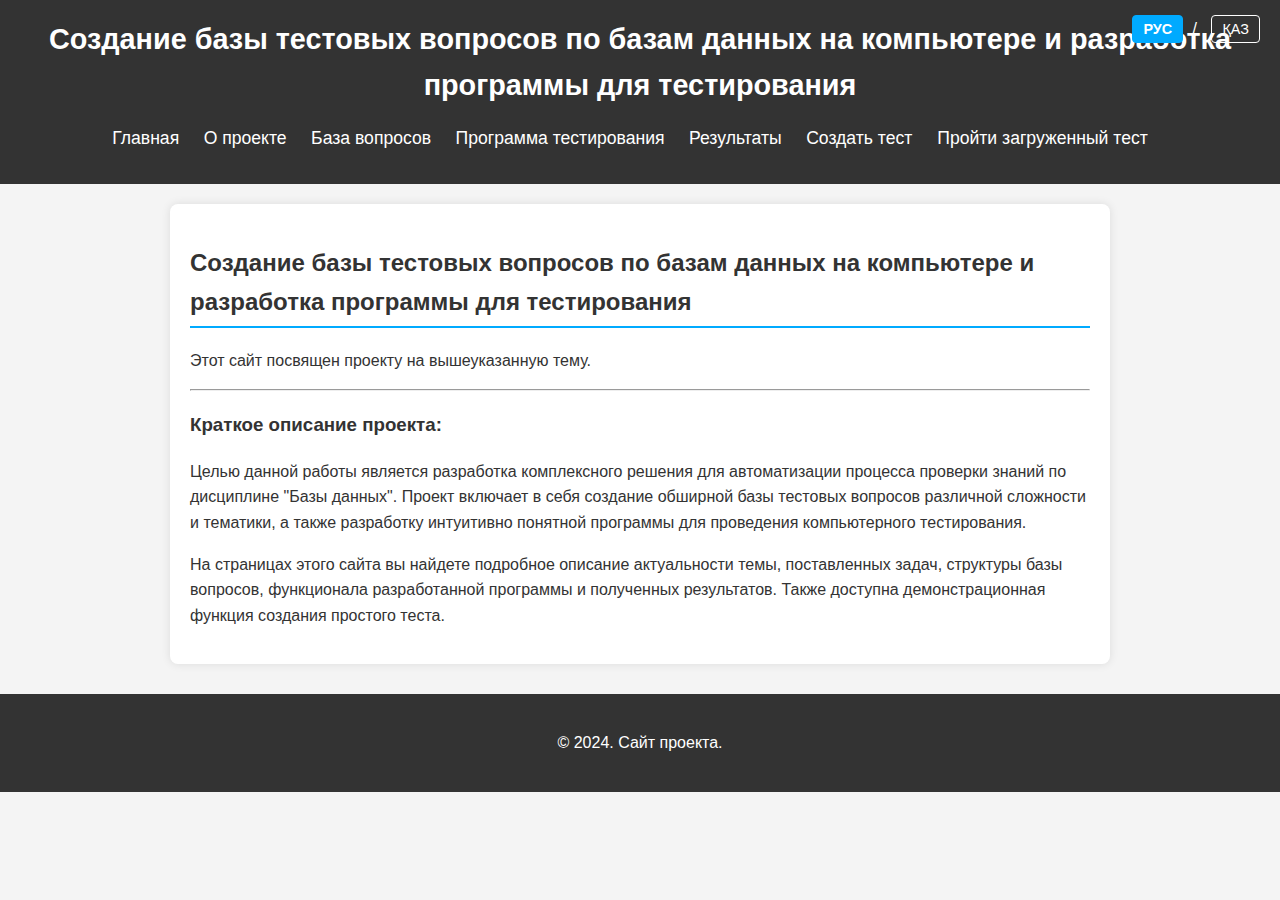
<file: index.HTML>
<!DOCTYPE html>
<html lang="ru"> <!-- Атрибут lang будет меняться JS -->
<head>
    <meta charset="UTF-8">
    <meta name="viewport" content="width=device-width, initial-scale=1.0">
    <title data-translate-key="site_title_header">Создание базы тестовых вопросов по базам данных на компьютере и разработка программы для тестирования</title>
    <link rel="stylesheet" href="style.css">
</head>
<body>
    <header>
        <h1 data-translate-key="site_title_header">Создание базы тестовых вопросов по базам данных на компьютере и разработка программы для тестирования</h1>
        <div id="lang-buttons">
            <!-- Кнопки будут созданы JavaScript -->
        </div>
        <nav>
            <ul>
                <li><a href="index.html" data-translate-key="nav_main">Главная</a></li>
                <li><a href="about.html" data-translate-key="nav_about">О проекте</a></li>
                <li><a href="questions_db.html" data-translate-key="nav_questions_db">База вопросов</a></li>
                <li><a href="program.html" data-translate-key="nav_program">Программа тестирования</a></li>
                <li><a href="results.html" data-translate-key="nav_results">Результаты</a></li>
                <li><a href="create_test.html" data-translate-key="nav_create_test">Создать тест </a></li>
                <li><a href="take_custom_test.html" data-translate-key="nav_take_custom_test">Пройти загруженный тест</a></li>
            </ul>
        </nav>
    </header>

    <main>
        <h2 data-translate-key="index_main_title">Создание базы тестовых вопросов по базам данных на компьютере и разработка программы для тестирования</h2>
        <p data-translate-key="index_intro_p1">
            Этот сайт посвящен проекту на вышеуказанную тему.
        </p>
        <hr>
        <h3 data-translate-key="index_short_desc_title">Краткое описание проекта:</h3>
        <p data-translate-key="index_short_desc_p1">
            Целью данной работы является разработка комплексного решения для автоматизации процесса проверки знаний по дисциплине "Базы данных".
            Проект включает в себя создание обширной базы тестовых вопросов различной сложности и тематики, а также разработку интуитивно понятной
            программы для проведения компьютерного тестирования.
        </p>
        <p data-translate-key="index_short_desc_p2">
            На страницах этого сайта вы найдете подробное описание актуальности темы, поставленных задач,
            структуры базы вопросов, функционала разработанной программы и полученных результатов.
            Также доступна демонстрационная функция создания простого теста.
        </p>
        
        <!-- 
        <div style="text-align: center; margin-top: 30px;">
            <img src="images/project_illustration.png" alt="Иллюстрация к проекту" data-translate-key="index_img_alt_project_illustration" style="max-width: 70%; height: auto; border-radius: 8px;">
        </div>
        -->
    </main>

    <footer>
        <p data-translate-key="footer_copyright">© 2024. Сайт проекта.</p>
    </footer>

    <!-- Подключаем скрипты в конце body -->
    <script src="translator.js"></script> 
    <!-- Другие твои скрипты, если они есть для этой страницы (для index.html обычно нет) -->
</body>
</html>
</file>
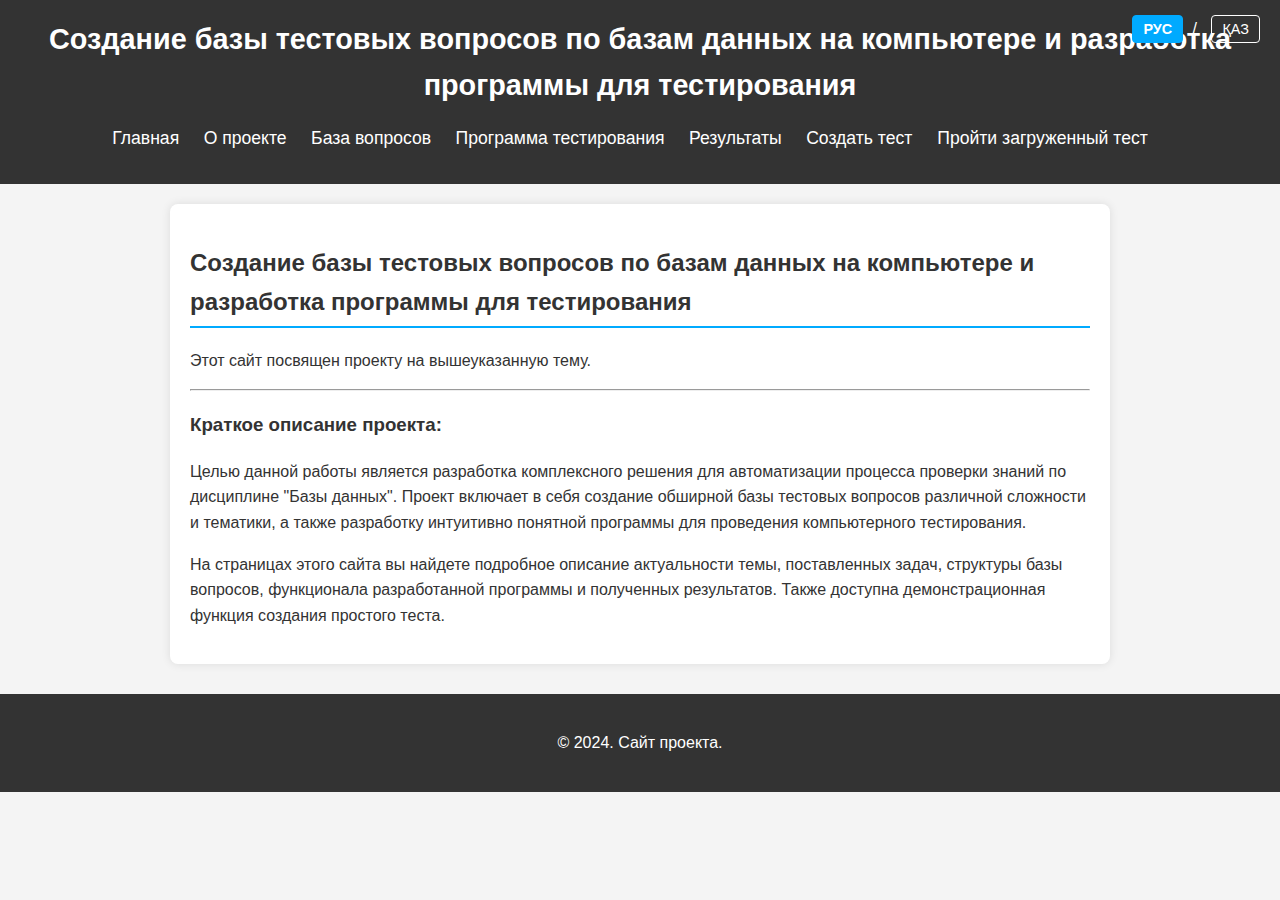
<file: index.html>
<!DOCTYPE html>
<html lang="ru"> <!-- Атрибут lang будет меняться JS -->
<head>
    <meta charset="UTF-8">
    <meta name="viewport" content="width=device-width, initial-scale=1.0">
    <title data-translate-key="site_title_header">Создание базы тестовых вопросов по базам данных на компьютере и разработка программы для тестирования</title>
    <link rel="stylesheet" href="style.css">
</head>
<body>
    <header>
        <h1 data-translate-key="site_title_header">Создание базы тестовых вопросов по базам данных на компьютере и разработка программы для тестирования</h1>
        <div id="lang-buttons">
            <!-- Кнопки будут созданы JavaScript -->
        </div>
        <nav>
            <ul>
                <li><a href="index.html" data-translate-key="nav_main">Главная</a></li>
                <li><a href="about.html" data-translate-key="nav_about">О проекте</a></li>
                <li><a href="questions_db.html" data-translate-key="nav_questions_db">База вопросов</a></li>
                <li><a href="program.html" data-translate-key="nav_program">Программа тестирования</a></li>
                <li><a href="results.html" data-translate-key="nav_results">Результаты</a></li>
                <li><a href="create_test.html" data-translate-key="nav_create_test">Создать тест </a></li>
                <li><a href="take_custom_test.html" data-translate-key="nav_take_custom_test">Пройти загруженный тест</a></li>
            </ul>
        </nav>
    </header>

    <main>
        <h2 data-translate-key="index_main_title">Создание базы тестовых вопросов по базам данных на компьютере и разработка программы для тестирования</h2>
        <p data-translate-key="index_intro_p1">
            Этот сайт посвящен проекту на вышеуказанную тему.
        </p>
        <hr>
        <h3 data-translate-key="index_short_desc_title">Краткое описание проекта:</h3>
        <p data-translate-key="index_short_desc_p1">
            Целью данной работы является разработка комплексного решения для автоматизации процесса проверки знаний по дисциплине "Базы данных".
            Проект включает в себя создание обширной базы тестовых вопросов различной сложности и тематики, а также разработку интуитивно понятной
            программы для проведения компьютерного тестирования.
        </p>
        <p data-translate-key="index_short_desc_p2">
            На страницах этого сайта вы найдете подробное описание актуальности темы, поставленных задач,
            структуры базы вопросов, функционала разработанной программы и полученных результатов.
            Также доступна демонстрационная функция создания простого теста.
        </p>
        
        <!-- 
        <div style="text-align: center; margin-top: 30px;">
            <img src="images/project_illustration.png" alt="Иллюстрация к проекту" data-translate-key="index_img_alt_project_illustration" style="max-width: 70%; height: auto; border-radius: 8px;">
        </div>
        -->
    </main>

    <footer>
        <p data-translate-key="footer_copyright">© 2024. Сайт проекта.</p>
    </footer>

    <!-- Подключаем скрипты в конце body -->
    <script src="translator.js"></script> 
    <!-- Другие твои скрипты, если они есть для этой страницы (для index.html обычно нет) -->
</body>
</html>
</file>
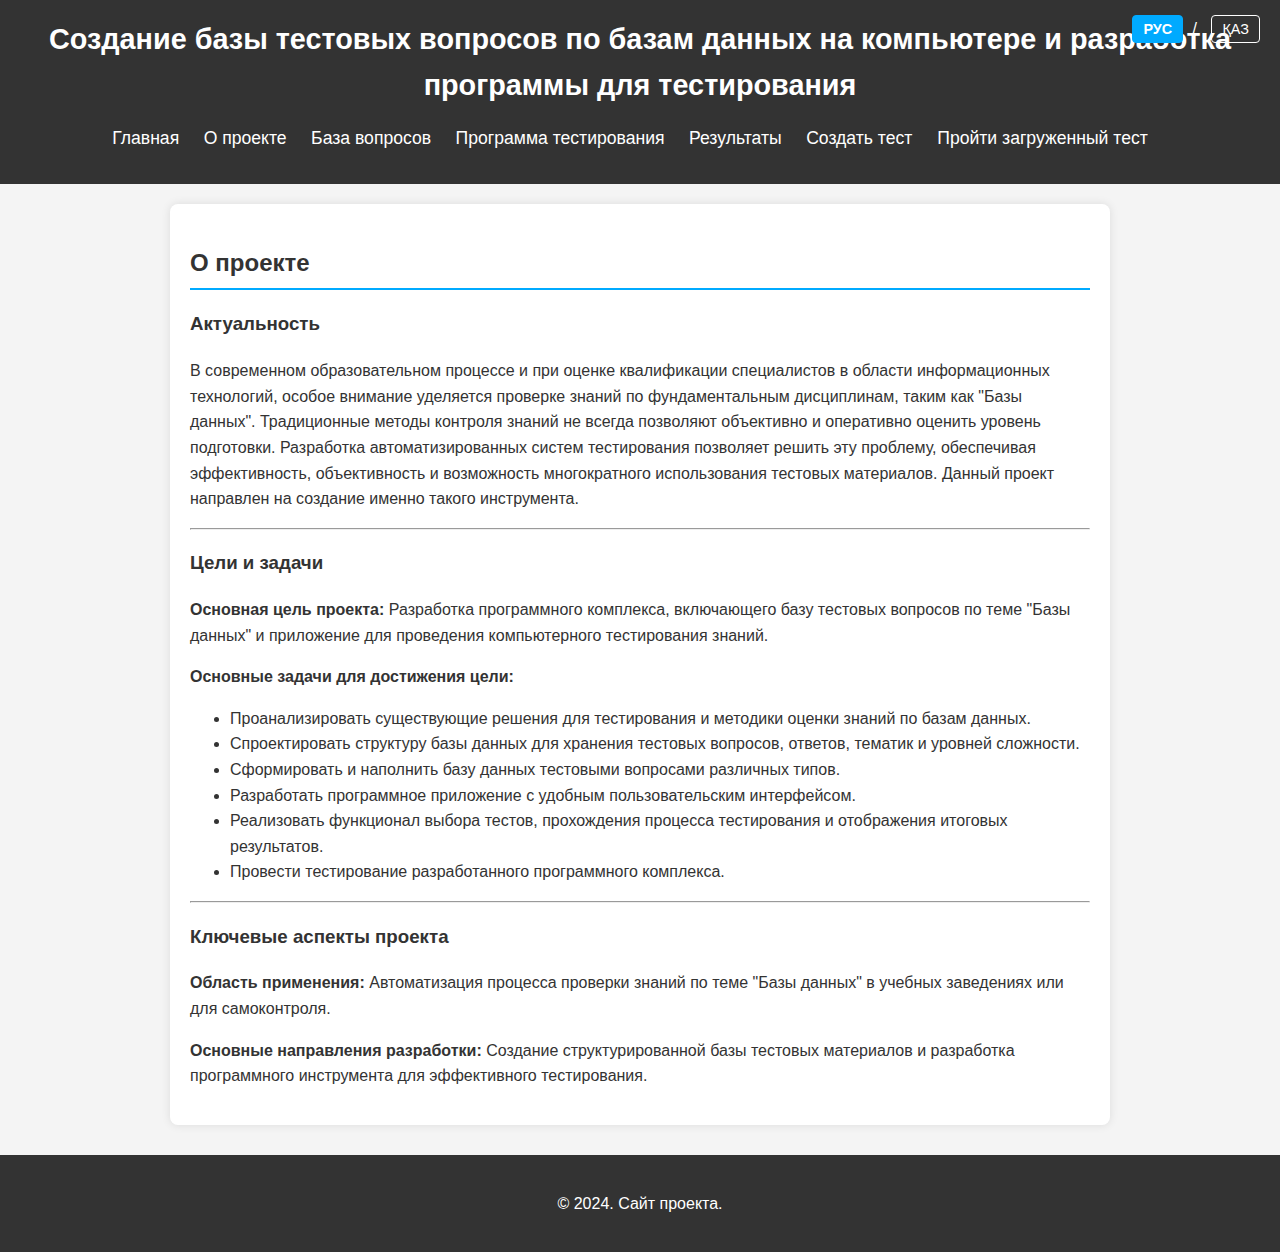
<file: about.HTML>
<!DOCTYPE html>
<html lang="ru">
<head>
    <meta charset="UTF-8">
    <meta name="viewport" content="width=device-width, initial-scale=1.0">
    <title data-translate-key="site_title_header">Создание базы тестовых вопросов...</title>
    <link rel="stylesheet" href="style.css">
</head>
<body>
    <header>
        <h1 data-translate-key="site_title_header">Создание базы тестовых вопросов по базам данных на компьютере и разработка программы для тестирования</h1>
        <div id="lang-buttons"></div>
        <nav>
            <ul>
                <li><a href="index.html" data-translate-key="nav_main">Главная</a></li>
                <li><a href="about.html" data-translate-key="nav_about">О проекте</a></li>
                <li><a href="questions_db.html" data-translate-key="nav_questions_db">База вопросов</a></li>
                <li><a href="program.html" data-translate-key="nav_program">Программа тестирования</a></li>
                <li><a href="results.html" data-translate-key="nav_results">Результаты</a></li>
                <li><a href="create_test.html" data-translate-key="nav_create_test">Создать тест </a></li>
                <li><a href="take_custom_test.html" data-translate-key="nav_take_custom_test">Пройти загруженный тест</a></li>
            </ul>
        </nav>
    </header>
    <main>
        <h2 data-translate-key="about_main_title">О проекте</h2>
        <section id="relevance">
            <h3 data-translate-key="about_relevance_title">Актуальность</h3>
            <p data-translate-key="about_relevance_p1">
                [RU] В современном образовательном процессе... (ВСТАВЬ СВОЙ ПОЛНЫЙ ТЕКСТ)
            </p>
        </section>
        <hr>
        <section id="goals-objectives">
            <h3 data-translate-key="about_goals_title">Цели и задачи</h3>
            <p><strong data-translate-key="about_main_goal_strong">Основная цель проекта:</strong>
                <span data-translate-key="about_main_goal_text">[RU] Разработка программного комплекса... (ВСТАВЬ СВОЙ ПОЛНЫЙ ТЕКСТ)</span>
            </p>
            <p><strong data-translate-key="about_tasks_strong">Основные задачи для достижения цели:</strong></p>
            <ul>
                <li data-translate-key="about_task_1">[RU] Проанализировать существующие решения...</li>
                <li data-translate-key="about_task_2">[RU] Спроектировать структуру базы данных...</li>
                <li data-translate-key="about_task_3">[RU] Сформировать и наполнить базу данных...</li>
                <li data-translate-key="about_task_4">[RU] Разработать программное приложение...</li>
                <li data-translate-key="about_task_5">[RU] Реализовать функционал выбора тестов...</li>
                <li data-translate-key="about_task_6">[RU] Провести тестирование...</li>
            </ul>
        </section>
        <hr>
        <section id="focus-areas">
            <h3 data-translate-key="about_focus_areas_title">Ключевые аспекты проекта</h3>
            <p><strong data-translate-key="about_focus_usage_strong">Область применения:</strong>
                <span data-translate-key="about_focus_usage_text">[RU] Автоматизация процесса проверки знаний...</span>
            </p>
            <p><strong data-translate-key="about_focus_dev_strong">Основные направления разработки:</strong>
                <span data-translate-key="about_focus_dev_text">[RU] Создание структурированной базы тестовых материалов...</span>
            </p>
        </section>
    </main>
    <footer>
        <p data-translate-key="footer_copyright">© 2024. Сайт проекта.</p>
    </footer>
    <script src="translator.js"></script>
</body>
</html>
</file>
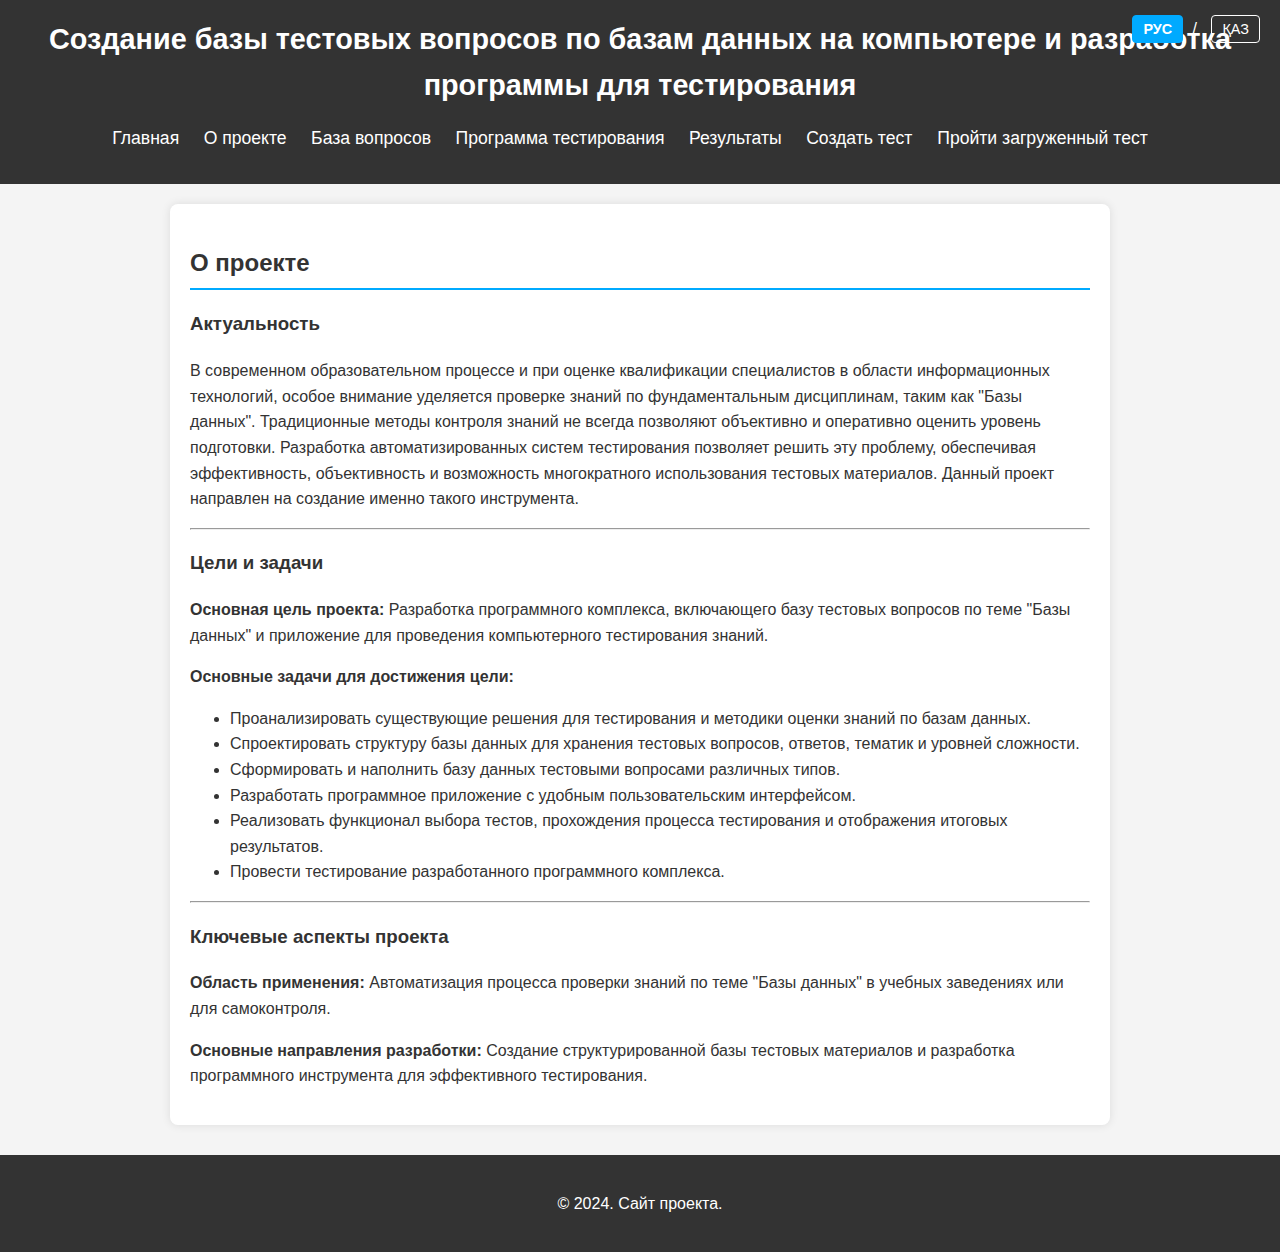
<file: about.html>
<!DOCTYPE html>
<html lang="ru">
<head>
    <meta charset="UTF-8">
    <meta name="viewport" content="width=device-width, initial-scale=1.0">
    <title data-translate-key="site_title_header">Создание базы тестовых вопросов...</title>
    <link rel="stylesheet" href="style.css">
</head>
<body>
    <header>
        <h1 data-translate-key="site_title_header">Создание базы тестовых вопросов по базам данных на компьютере и разработка программы для тестирования</h1>
        <div id="lang-buttons"></div>
        <nav>
            <ul>
                <li><a href="index.html" data-translate-key="nav_main">Главная</a></li>
                <li><a href="about.html" data-translate-key="nav_about">О проекте</a></li>
                <li><a href="questions_db.html" data-translate-key="nav_questions_db">База вопросов</a></li>
                <li><a href="program.html" data-translate-key="nav_program">Программа тестирования</a></li>
                <li><a href="results.html" data-translate-key="nav_results">Результаты</a></li>
                <li><a href="create_test.html" data-translate-key="nav_create_test">Создать тест </a></li>
                <li><a href="take_custom_test.html" data-translate-key="nav_take_custom_test">Пройти загруженный тест</a></li>
            </ul>
        </nav>
    </header>
    <main>
        <h2 data-translate-key="about_main_title">О проекте</h2>
        <section id="relevance">
            <h3 data-translate-key="about_relevance_title">Актуальность</h3>
            <p data-translate-key="about_relevance_p1">
                [RU] В современном образовательном процессе... (ВСТАВЬ СВОЙ ПОЛНЫЙ ТЕКСТ)
            </p>
        </section>
        <hr>
        <section id="goals-objectives">
            <h3 data-translate-key="about_goals_title">Цели и задачи</h3>
            <p><strong data-translate-key="about_main_goal_strong">Основная цель проекта:</strong>
                <span data-translate-key="about_main_goal_text">[RU] Разработка программного комплекса... (ВСТАВЬ СВОЙ ПОЛНЫЙ ТЕКСТ)</span>
            </p>
            <p><strong data-translate-key="about_tasks_strong">Основные задачи для достижения цели:</strong></p>
            <ul>
                <li data-translate-key="about_task_1">[RU] Проанализировать существующие решения...</li>
                <li data-translate-key="about_task_2">[RU] Спроектировать структуру базы данных...</li>
                <li data-translate-key="about_task_3">[RU] Сформировать и наполнить базу данных...</li>
                <li data-translate-key="about_task_4">[RU] Разработать программное приложение...</li>
                <li data-translate-key="about_task_5">[RU] Реализовать функционал выбора тестов...</li>
                <li data-translate-key="about_task_6">[RU] Провести тестирование...</li>
            </ul>
        </section>
        <hr>
        <section id="focus-areas">
            <h3 data-translate-key="about_focus_areas_title">Ключевые аспекты проекта</h3>
            <p><strong data-translate-key="about_focus_usage_strong">Область применения:</strong>
                <span data-translate-key="about_focus_usage_text">[RU] Автоматизация процесса проверки знаний...</span>
            </p>
            <p><strong data-translate-key="about_focus_dev_strong">Основные направления разработки:</strong>
                <span data-translate-key="about_focus_dev_text">[RU] Создание структурированной базы тестовых материалов...</span>
            </p>
        </section>
    </main>
    <footer>
        <p data-translate-key="footer_copyright">© 2024. Сайт проекта.</p>
    </footer>
    <script src="translator.js"></script>
</body>
</html>
</file>
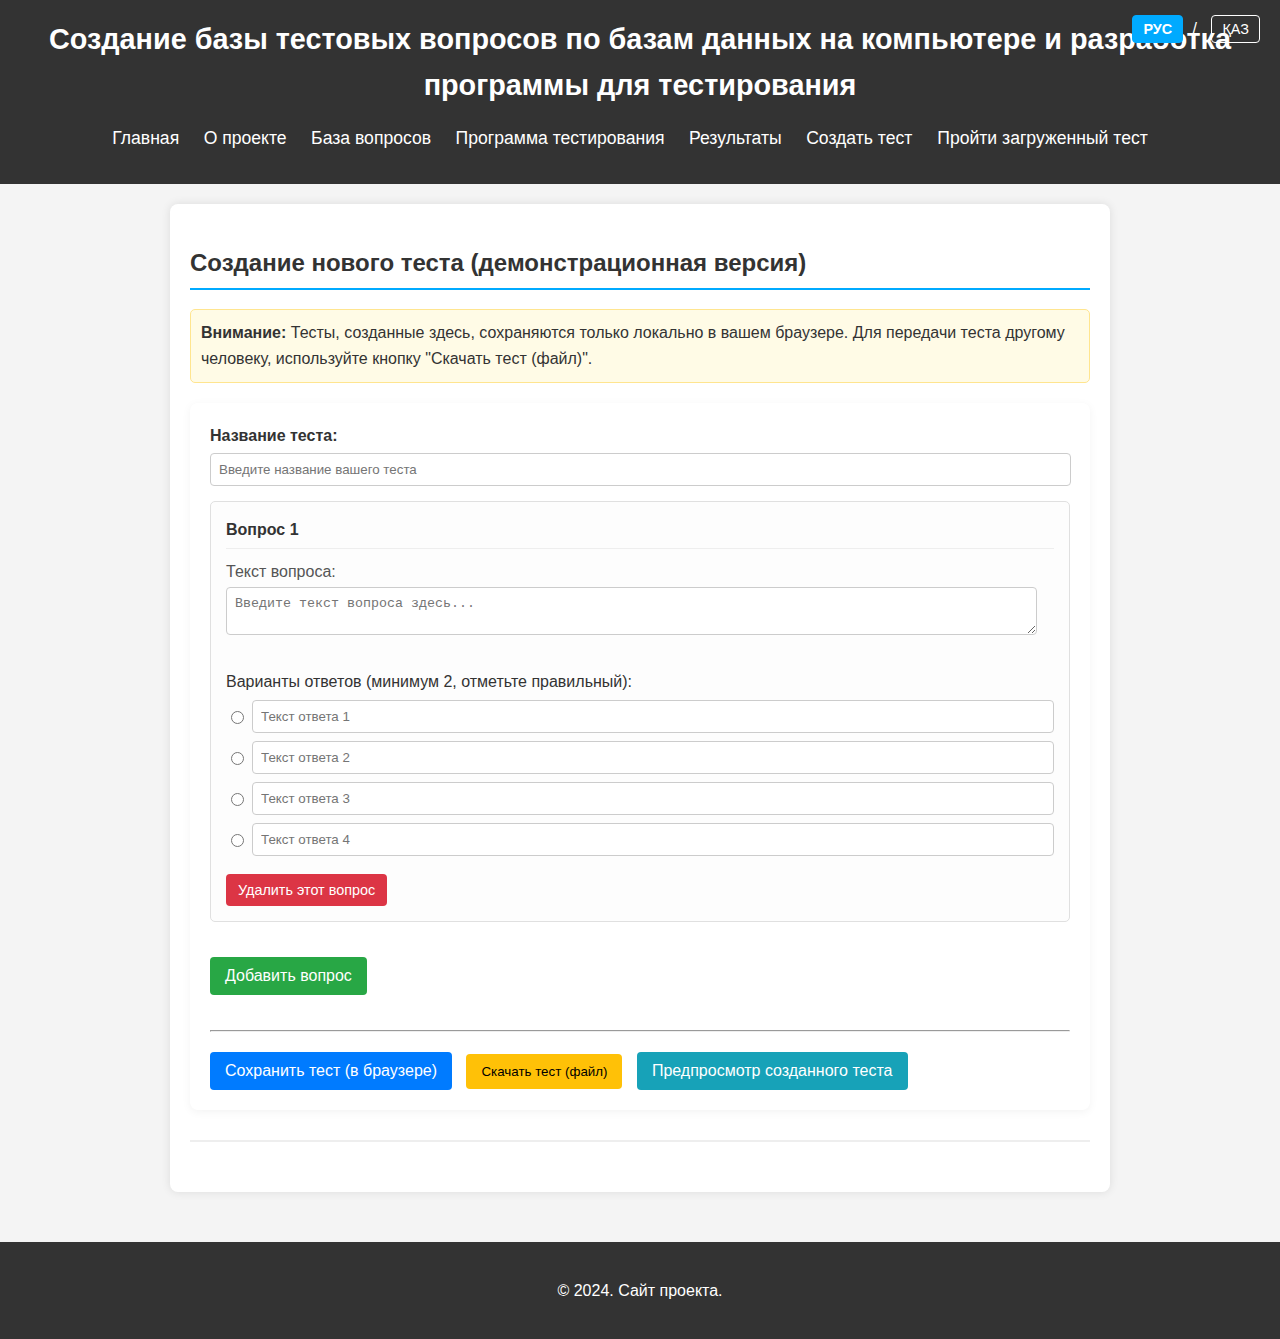
<file: create_test.HTML>
<!DOCTYPE html>
<html lang="ru">
<head>
    <meta charset="UTF-8">
    <meta name="viewport" content="width=device-width, initial-scale=1.0">
    <title data-translate-key="site_title_header">Создание базы тестовых вопросов...</title>
    <link rel="stylesheet" href="style.css">
</head>
<body>
    <header>
        <h1 data-translate-key="site_title_header">Создание базы тестовых вопросов по базам данных на компьютере и разработка программы для тестирования</h1>
        <div id="lang-buttons"></div>
        <nav>
            <ul>
                <li><a href="index.html" data-translate-key="nav_main">Главная</a></li>
                <li><a href="about.html" data-translate-key="nav_about">О проекте</a></li>
                <li><a href="questions_db.html" data-translate-key="nav_questions_db">База вопросов</a></li>
                <li><a href="program.html" data-translate-key="nav_program">Программа тестирования</a></li>
                <li><a href="results.html" data-translate-key="nav_results">Результаты</a></li>
                <li><a href="create_test.html" data-translate-key="nav_create_test">Создать тест </a></li>
                <li><a href="take_custom_test.html" data-translate-key="nav_take_custom_test">Пройти загруженный тест</a></li>
            </ul>
        </nav>
    </header>
    <main>
        <h2 data-translate-key="create_main_title">Создание нового теста (демонстрационная версия)</h2>
        <p style="background-color: #fffbe6; border: 1px solid #ffe58f; padding: 10px; border-radius: 5px;">
            <strong data-translate-key="create_warning_p1_strong">Внимание:</strong>
            <span data-translate-key="create_warning_p1_text">Тесты, созданные здесь, сохраняются только локально в вашем браузере. Для передачи теста другому человеку, используйте кнопку "Скачать тест (файл)".</span>
        </p>
        <div class="test-creation-form" style="margin-top: 20px;">
            <div>
                <label for="testTitle" style="display:block; margin-bottom:5px; font-weight:bold;" data-translate-key="create_label_test_title">Название теста:</label>
                <input type="text" id="testTitle" name="testTitle" placeholder="Введите название вашего теста" data-translate-key="create_input_test_title_placeholder" style="width: 98%; padding: 8px; margin-bottom: 15px; border: 1px solid #ccc; border-radius: 4px;">
            </div>
            <div id="questionsContainer"></div>
            <button type="button" id="addQuestionBtn" data-translate-key="create_btn_add_question" style="margin-top:15px; margin-bottom:15px; padding: 10px 15px; background-color: #28a745; color:white; border:none; border-radius:4px; cursor:pointer;">Добавить вопрос</button>
            <hr style="margin-top: 20px; margin-bottom: 20px;">
            <button type="button" id="saveTestBtn" data-translate-key="create_btn_save_test" style="margin-right: 10px; padding: 10px 15px; background-color: #007bff; color:white; border:none; border-radius:4px; cursor:pointer;">Сохранить тест (в браузере)</button>
            <button type="button" id="exportTestBtn" data-translate-key="create_btn_export_test" style="margin-right: 10px; padding: 10px 15px; background-color: #ffc107; color:black; border:none; border-radius:4px; cursor:pointer;">Скачать тест (файл)</button>
            <button type="button" id="previewTestBtn" data-translate-key="create_btn_preview_test" style="padding: 10px 15px; background-color: #17a2b8; color:white; border:none; border-radius:4px; cursor:pointer;">Предпросмотр созданного теста</button>
            <p id="feedbackMessage" style="margin-top:15px; font-weight: bold; padding: 10px; border-radius: 4px; display:none;"></p>
        </div>
        <hr style="margin-top: 30px; margin-bottom: 30px; border: 0; border-top: 2px solid #eee;">
        <div id="testPreviewArea" style="display:none; padding: 20px; background-color: #f8f9fa; border: 1px solid #dee2e6; border-radius: 5px;">
            <h3><strong data-translate-key="create_preview_area_title_strong">Предпросмотр теста:</strong> <span id="previewTestTitle" style="color: #0056b3;"></span></h3>
            <div id="previewQuizContainer" style="margin-top:15px;"></div>
            <button id="submitPreviewBtn" style="margin-top: 20px; padding: 10px 15px; background-color: #007bff; color: white; border: none; border-radius: 5px; cursor: pointer; display:none;">
                Проверить ответы (предпросмотр) <!-- Этот текст НЕ будет переведен -->
            </button>
            <div id="previewQuizResults" style="margin-top: 20px; font-weight: bold; padding:10px; border-radius:4px;"></div>
        </div>
    </main>
    <footer style="margin-top: 50px;">
        <p data-translate-key="footer_copyright">© 2024. Сайт проекта.</p>
    </footer>
    <script src="translator.js"></script>
    <script src="create_test_logic.js"></script>
</body>
</html>
</file>
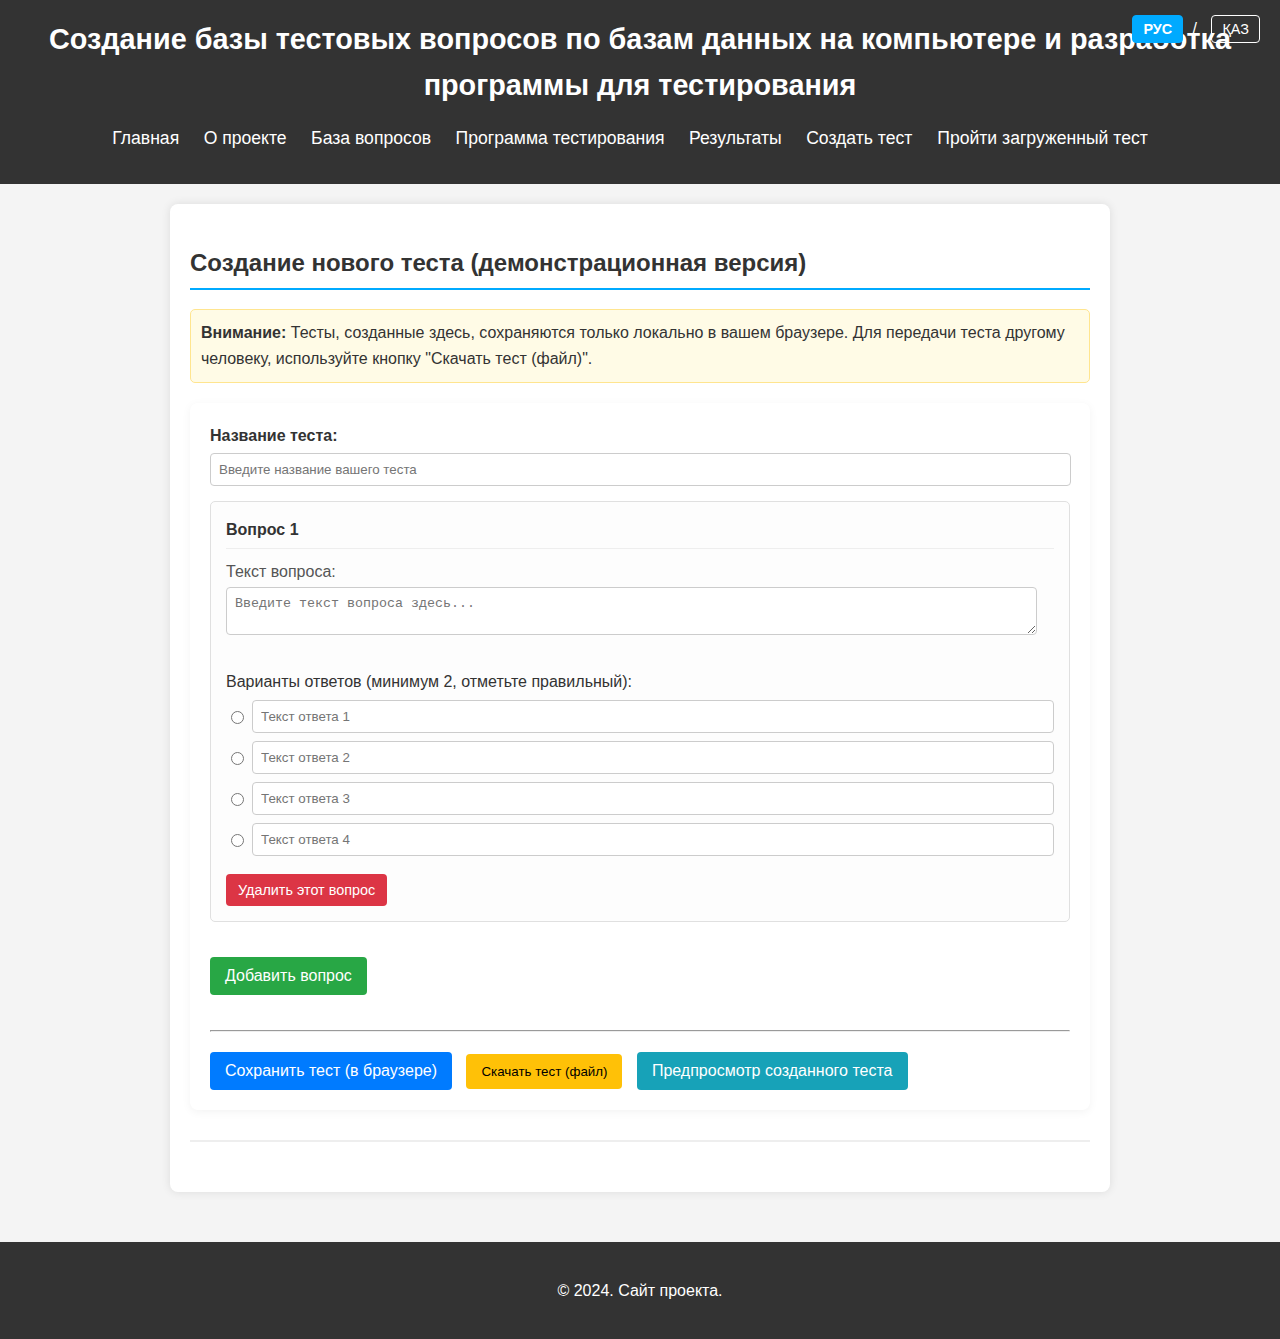
<file: create_test.html>
<!DOCTYPE html>
<html lang="ru">
<head>
    <meta charset="UTF-8">
    <meta name="viewport" content="width=device-width, initial-scale=1.0">
    <title data-translate-key="site_title_header">Создание базы тестовых вопросов...</title>
    <link rel="stylesheet" href="style.css">
</head>
<body>
    <header>
        <h1 data-translate-key="site_title_header">Создание базы тестовых вопросов по базам данных на компьютере и разработка программы для тестирования</h1>
        <div id="lang-buttons"></div>
        <nav>
            <ul>
                <li><a href="index.html" data-translate-key="nav_main">Главная</a></li>
                <li><a href="about.html" data-translate-key="nav_about">О проекте</a></li>
                <li><a href="questions_db.html" data-translate-key="nav_questions_db">База вопросов</a></li>
                <li><a href="program.html" data-translate-key="nav_program">Программа тестирования</a></li>
                <li><a href="results.html" data-translate-key="nav_results">Результаты</a></li>
                <li><a href="create_test.html" data-translate-key="nav_create_test">Создать тест </a></li>
                <li><a href="take_custom_test.html" data-translate-key="nav_take_custom_test">Пройти загруженный тест</a></li>
            </ul>
        </nav>
    </header>
    <main>
        <h2 data-translate-key="create_main_title">Создание нового теста (демонстрационная версия)</h2>
        <p style="background-color: #fffbe6; border: 1px solid #ffe58f; padding: 10px; border-radius: 5px;">
            <strong data-translate-key="create_warning_p1_strong">Внимание:</strong>
            <span data-translate-key="create_warning_p1_text">Тесты, созданные здесь, сохраняются только локально в вашем браузере. Для передачи теста другому человеку, используйте кнопку "Скачать тест (файл)".</span>
        </p>
        <div class="test-creation-form" style="margin-top: 20px;">
            <div>
                <label for="testTitle" style="display:block; margin-bottom:5px; font-weight:bold;" data-translate-key="create_label_test_title">Название теста:</label>
                <input type="text" id="testTitle" name="testTitle" placeholder="Введите название вашего теста" data-translate-key="create_input_test_title_placeholder" style="width: 98%; padding: 8px; margin-bottom: 15px; border: 1px solid #ccc; border-radius: 4px;">
            </div>
            <div id="questionsContainer"></div>
            <button type="button" id="addQuestionBtn" data-translate-key="create_btn_add_question" style="margin-top:15px; margin-bottom:15px; padding: 10px 15px; background-color: #28a745; color:white; border:none; border-radius:4px; cursor:pointer;">Добавить вопрос</button>
            <hr style="margin-top: 20px; margin-bottom: 20px;">
            <button type="button" id="saveTestBtn" data-translate-key="create_btn_save_test" style="margin-right: 10px; padding: 10px 15px; background-color: #007bff; color:white; border:none; border-radius:4px; cursor:pointer;">Сохранить тест (в браузере)</button>
            <button type="button" id="exportTestBtn" data-translate-key="create_btn_export_test" style="margin-right: 10px; padding: 10px 15px; background-color: #ffc107; color:black; border:none; border-radius:4px; cursor:pointer;">Скачать тест (файл)</button>
            <button type="button" id="previewTestBtn" data-translate-key="create_btn_preview_test" style="padding: 10px 15px; background-color: #17a2b8; color:white; border:none; border-radius:4px; cursor:pointer;">Предпросмотр созданного теста</button>
            <p id="feedbackMessage" style="margin-top:15px; font-weight: bold; padding: 10px; border-radius: 4px; display:none;"></p>
        </div>
        <hr style="margin-top: 30px; margin-bottom: 30px; border: 0; border-top: 2px solid #eee;">
        <div id="testPreviewArea" style="display:none; padding: 20px; background-color: #f8f9fa; border: 1px solid #dee2e6; border-radius: 5px;">
            <h3><strong data-translate-key="create_preview_area_title_strong">Предпросмотр теста:</strong> <span id="previewTestTitle" style="color: #0056b3;"></span></h3>
            <div id="previewQuizContainer" style="margin-top:15px;"></div>
            <button id="submitPreviewBtn" style="margin-top: 20px; padding: 10px 15px; background-color: #007bff; color: white; border: none; border-radius: 5px; cursor: pointer; display:none;">
                Проверить ответы (предпросмотр) <!-- Этот текст НЕ будет переведен -->
            </button>
            <div id="previewQuizResults" style="margin-top: 20px; font-weight: bold; padding:10px; border-radius:4px;"></div>
        </div>
    </main>
    <footer style="margin-top: 50px;">
        <p data-translate-key="footer_copyright">© 2024. Сайт проекта.</p>
    </footer>
    <script src="translator.js"></script>
    <script src="create_test_logic.js"></script>
</body>
</html>
</file>
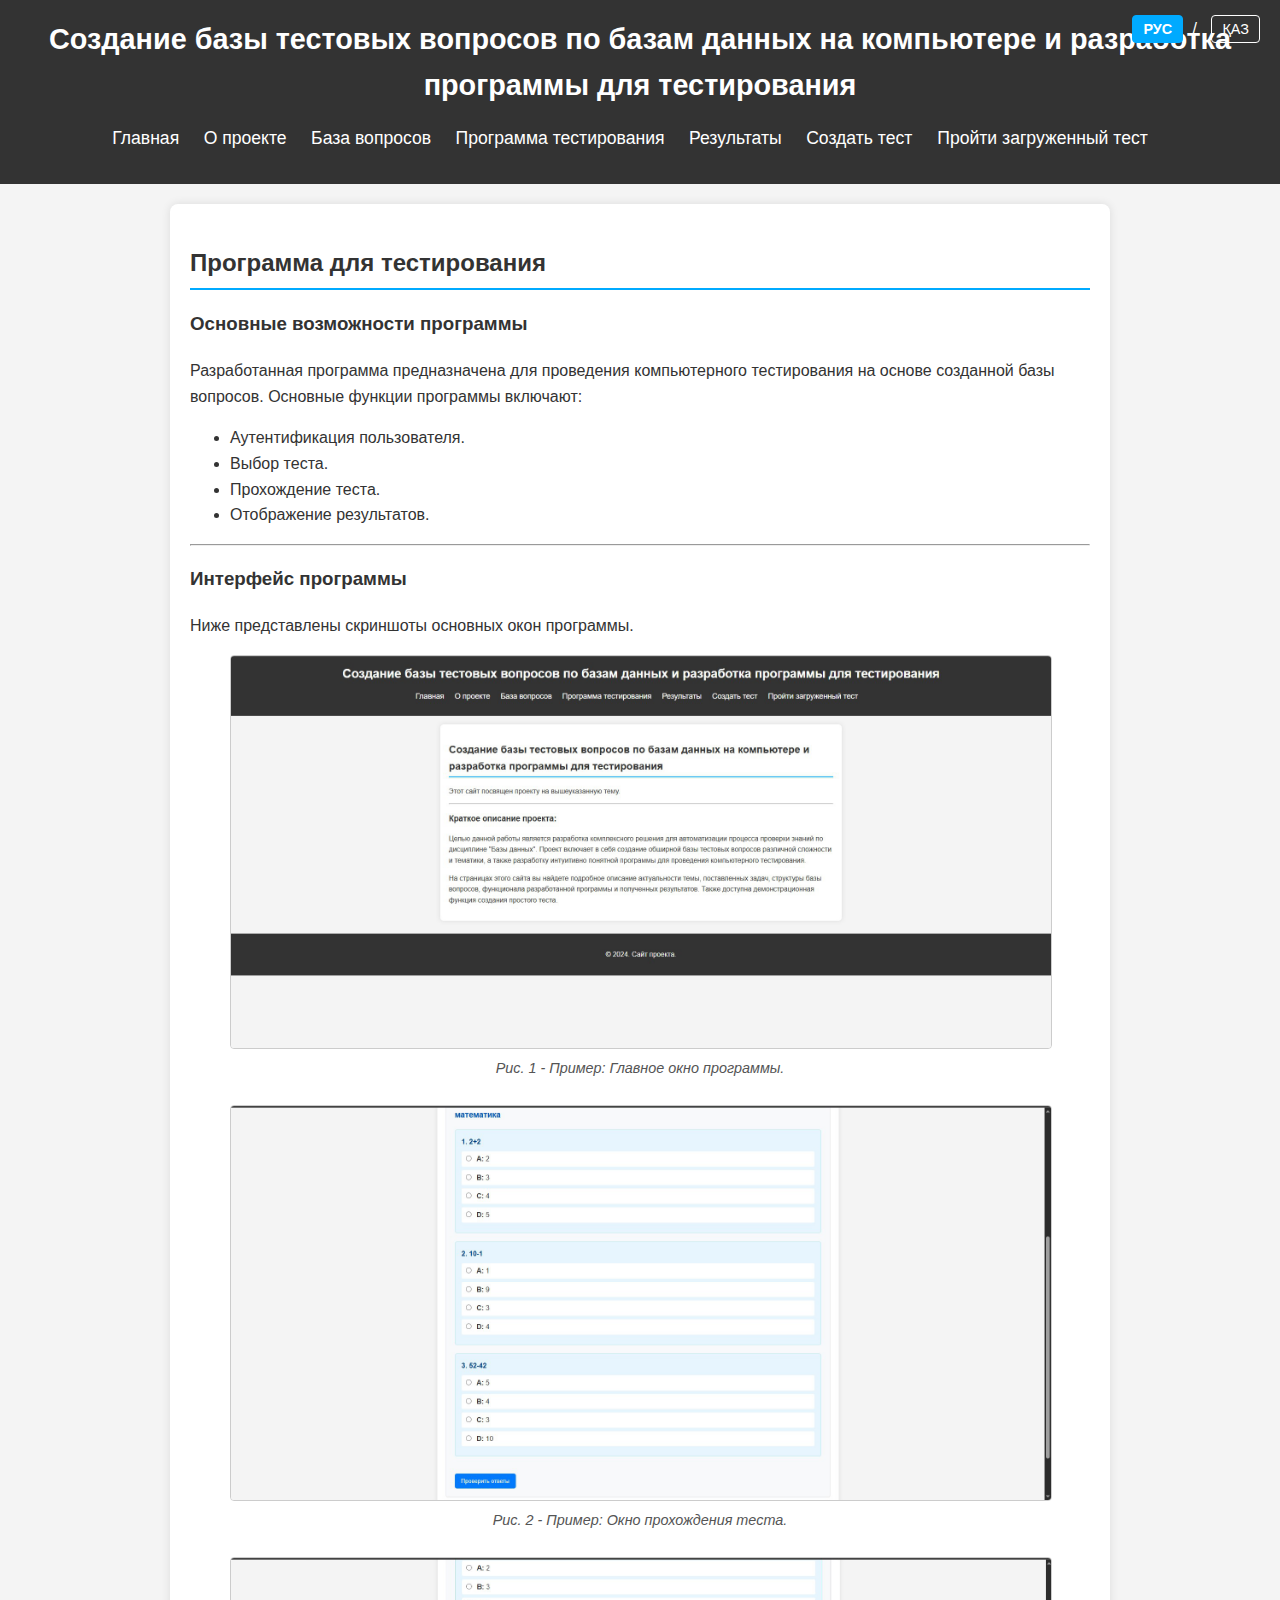
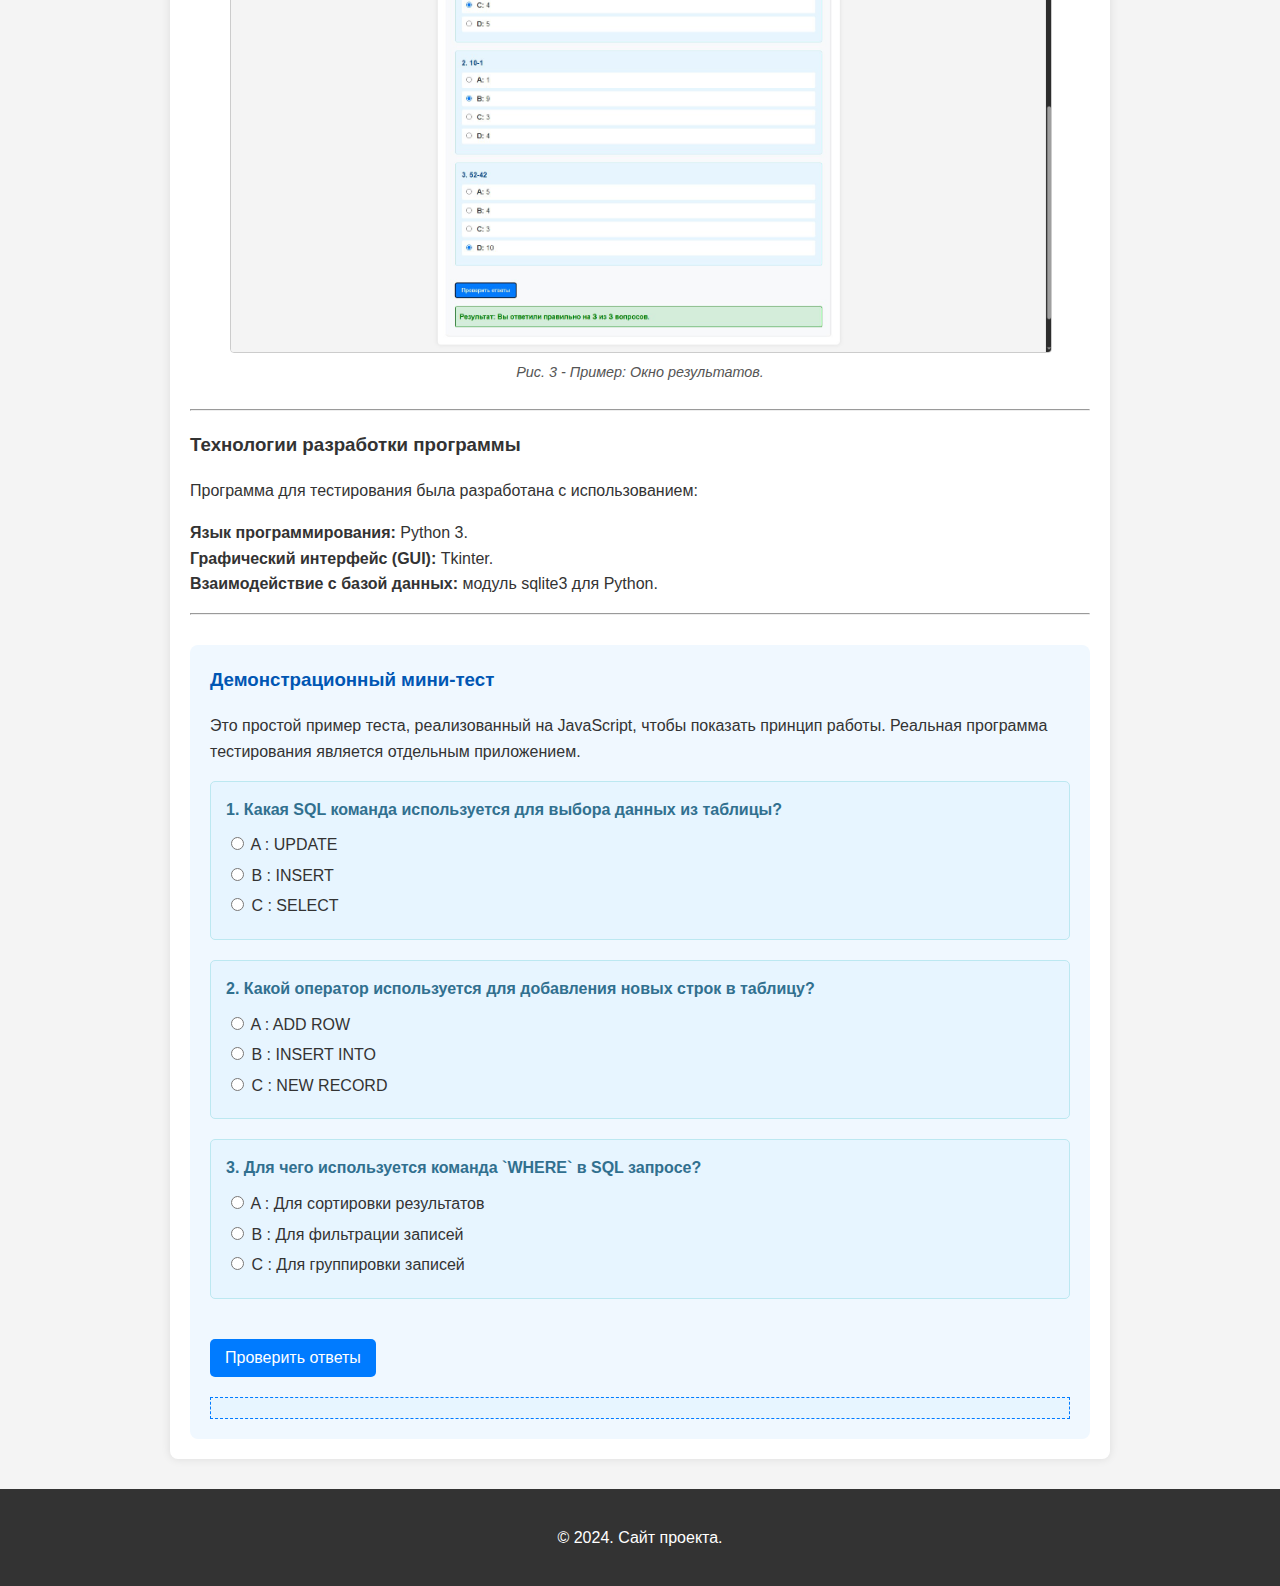
<file: program.HTML>
<!DOCTYPE html>
<html lang="ru">
<head>
    <meta charset="UTF-8">
    <meta name="viewport" content="width=device-width, initial-scale=1.0">
    <title data-translate-key="site_title_header">Создание базы тестовых вопросов...</title>
    <link rel="stylesheet" href="style.css">
</head>
<body>
    <header>
        <h1 data-translate-key="site_title_header">Создание базы тестовых вопросов по базам данных на компьютере и разработка программы для тестирования</h1>
        <div id="lang-buttons"></div>
        <nav>
            <ul>
                <li><a href="index.html" data-translate-key="nav_main">Главная</a></li>
                <li><a href="about.html" data-translate-key="nav_about">О проекте</a></li>
                <li><a href="questions_db.html" data-translate-key="nav_questions_db">База вопросов</a></li>
                <li><a href="program.html" data-translate-key="nav_program">Программа тестирования</a></li>
                <li><a href="results.html" data-translate-key="nav_results">Результаты</a></li>
                <li><a href="create_test.html" data-translate-key="nav_create_test">Создать тест </a></li>
                <li><a href="take_custom_test.html" data-translate-key="nav_take_custom_test">Пройти загруженный тест</a></li>
            </ul>
        </nav>
    </header>
    <main>
        <h2 data-translate-key="program_main_title">Программа для тестирования</h2>
        <section id="program-functionality">
            <h3 data-translate-key="program_func_title">Основные возможности программы</h3>
            <p data-translate-key="program_func_p1">[RU] Разработанная программа предназначена для проведения...</p>
            <ul>
                <li data-translate-key="program_func_li1">[RU] Аутентификация пользователя.</li>
                <li data-translate-key="program_func_li2">[RU] Выбор теста.</li>
                <li data-translate-key="program_func_li3">[RU] Прохождение теста.</li>
                <li data-translate-key="program_func_li4">[RU] Отображение результатов.</li>
            </ul>
        </section>
        <hr>
        <section id="program-screenshots">
            <h3 data-translate-key="program_interface_title">Интерфейс программы</h3>
            <p data-translate-key="program_interface_p1">[RU] Ниже представлены скриншоты основных окон программы.</p>
            <figure class="screenshot-item">
                <img src="images/screenshot_main_window.png" alt="Главное окно программы" data-translate-key="program_scr1_alt" style="max-width: 100%; border: 1px solid #ccc;">
                <figcaption data-translate-key="program_scr1_caption">[RU] Рис. 1 - Пример: Главное окно программы.</figcaption>
            </figure>
            <figure class="screenshot-item">
                <img src="images/screenshot_testing_process.png" alt="Окно прохождения теста" data-translate-key="program_scr2_alt" style="max-width: 100%; border: 1px solid #ccc;">
                <figcaption data-translate-key="program_scr2_caption">[RU] Рис. 2 - Пример: Окно прохождения теста.</figcaption>
            </figure>
            <figure class="screenshot-item">
                <img src="images/screenshot_results_window.png" alt="Окно результатов тестирования" data-translate-key="program_scr3_alt" style="max-width: 100%; border: 1px solid #ccc;">
                <figcaption data-translate-key="program_scr3_caption">[RU] Рис. 3 - Пример: Окно результатов.</figcaption>
            </figure>
            <style> /* Эти стили только для этой страницы, если не хочешь добавлять в общий style.css */
                .screenshot-item { margin-bottom: 25px; text-align: center; }
                .screenshot-item img { display: block; margin-left: auto; margin-right: auto; margin-bottom: 8px; }
                .screenshot-item figcaption { font-style: italic; font-size: 0.9em; color: #555; }
            </style>
        </section>
        <hr>
        <section id="development-tech">
            <h3 data-translate-key="program_devtech_title">Технологии разработки программы</h3>
            <p data-translate-key="program_devtech_p1">[RU] Программа для тестирования была разработана с использованием:</p>
            <p><strong data-translate-key="program_devtech_lang_strong">Язык программирования:</strong> <span data-translate-key="program_devtech_lang_text">[Твой язык, например, Python 3].</span><br>
            <strong data-translate-key="program_devtech_gui_strong">Графический интерфейс (GUI):</strong> <span data-translate-key="program_devtech_gui_text">[Твоя библиотека, например, Tkinter].</span><br>
            <strong data-translate-key="program_devtech_db_strong">Взаимодействие с базой данных:</strong> <span data-translate-key="program_devtech_db_text">[Твой способ, например, модуль sqlite3 для Python].</span></p>
        </section>
        <hr>
        <section id="demo-test">
            <h3 data-translate-key="program_demo_test_title">Демонстрационный мини-тест</h3>
            <p data-translate-key="program_demo_test_p1">Это простой пример теста, реализованный на JavaScript, чтобы показать принцип работы. Реальная программа тестирования является отдельным приложением.</p>
            <div id="quiz-container"></div>
            <button id="submit-quiz-btn" style="margin-top: 20px; padding: 10px 15px; background-color: #007bff; color: white; border: none; border-radius: 5px; cursor: pointer;">
                Проверить ответы <!-- Этот текст НЕ будет переведен текущим translator.js -->
            </button>
            <div id="quiz-results" style="margin-top: 20px; font-weight: bold;"></div>
        </section>
    </main>
    <footer>
        <p data-translate-key="footer_copyright">© 2024. Сайт проекта.</p>
    </footer>
    <script src="translator.js"></script>
    <script src="script.js"></script> 
</body>
</html>
</file>
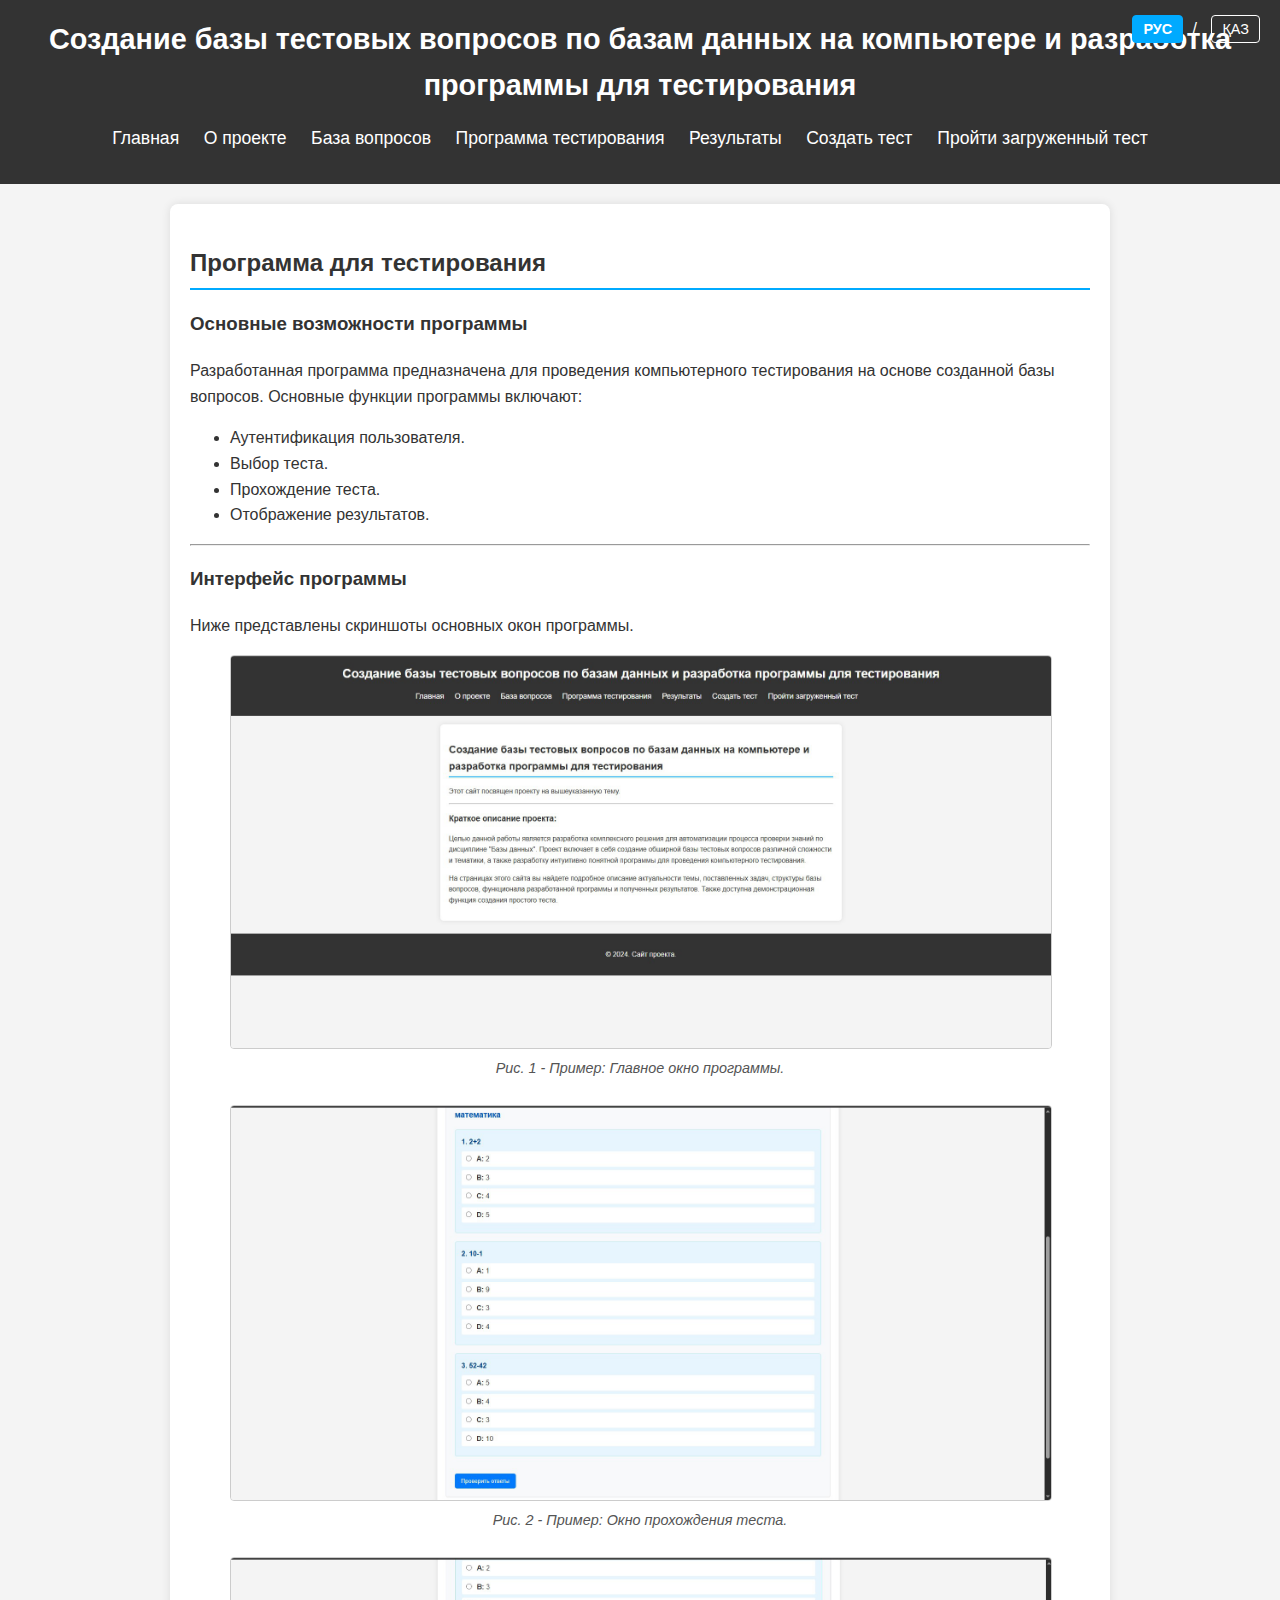
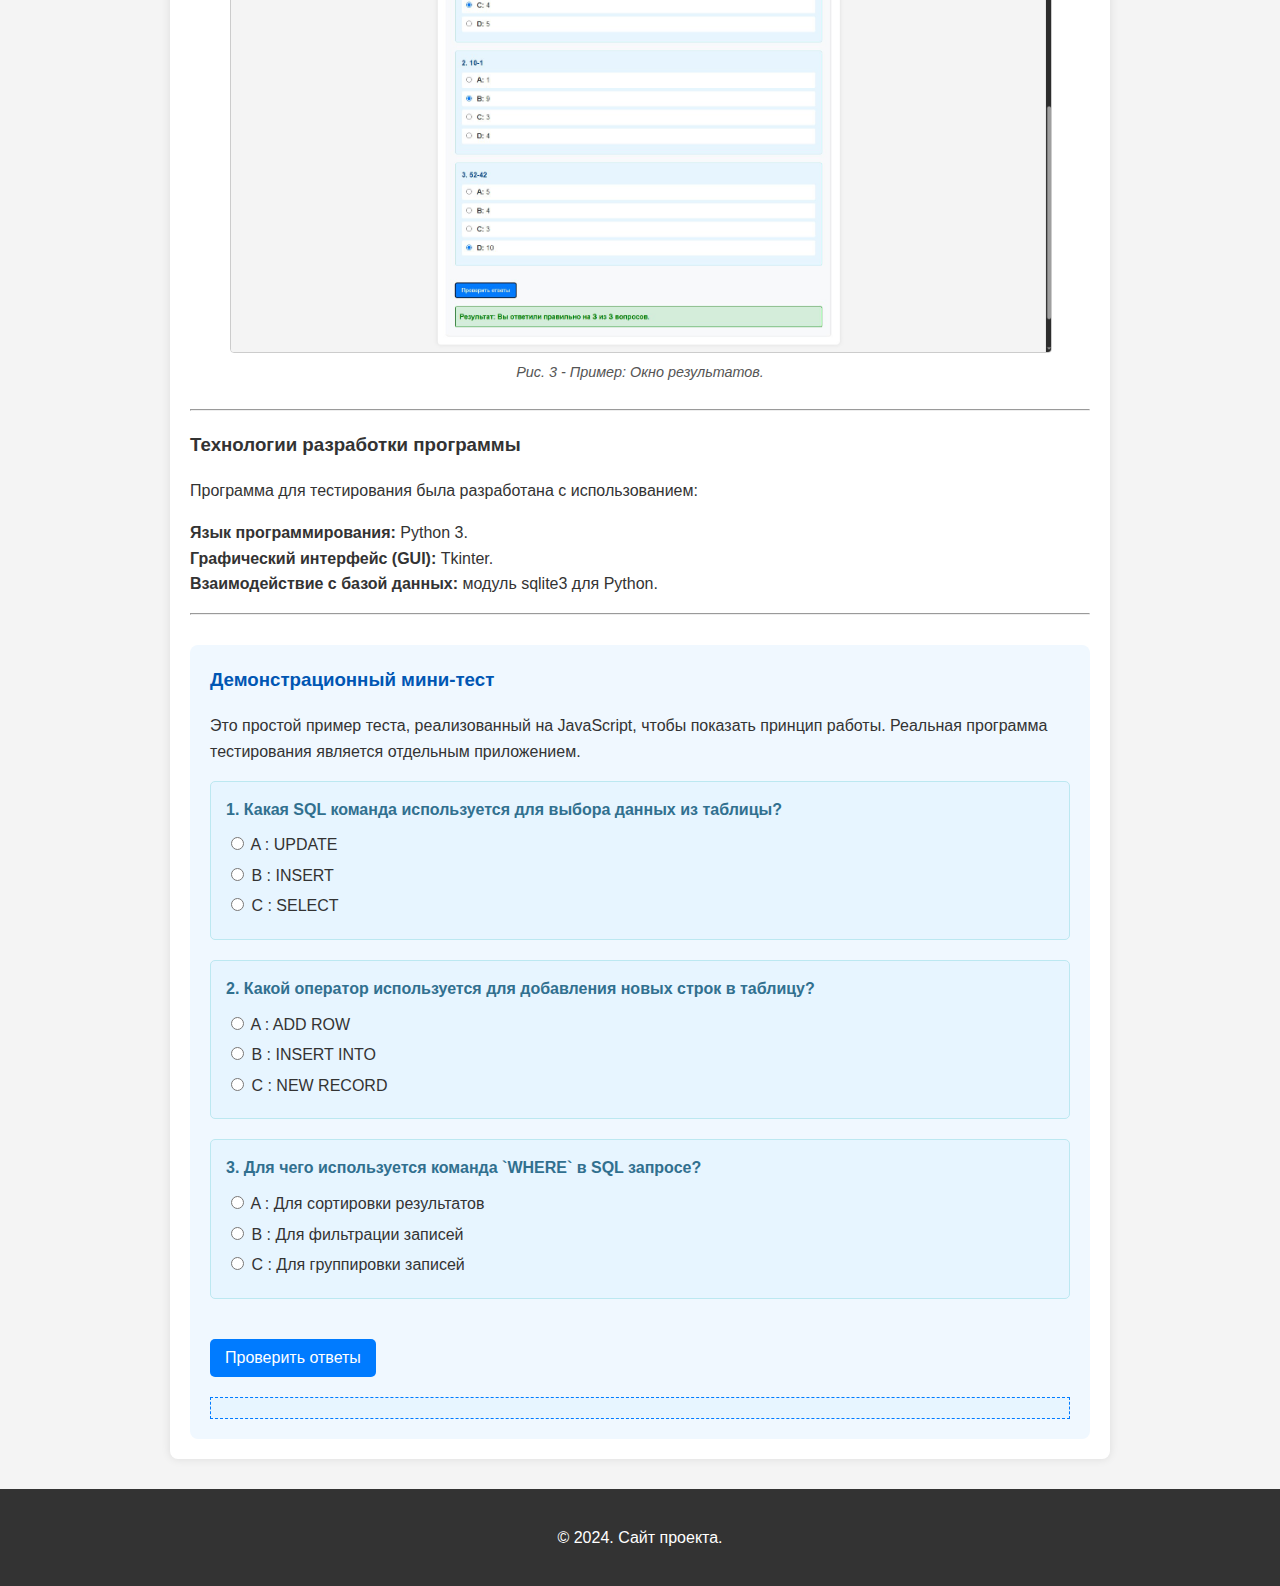
<file: program.html>
<!DOCTYPE html>
<html lang="ru">
<head>
    <meta charset="UTF-8">
    <meta name="viewport" content="width=device-width, initial-scale=1.0">
    <title data-translate-key="site_title_header">Создание базы тестовых вопросов...</title>
    <link rel="stylesheet" href="style.css">
</head>
<body>
    <header>
        <h1 data-translate-key="site_title_header">Создание базы тестовых вопросов по базам данных на компьютере и разработка программы для тестирования</h1>
        <div id="lang-buttons"></div>
        <nav>
            <ul>
                <li><a href="index.html" data-translate-key="nav_main">Главная</a></li>
                <li><a href="about.html" data-translate-key="nav_about">О проекте</a></li>
                <li><a href="questions_db.html" data-translate-key="nav_questions_db">База вопросов</a></li>
                <li><a href="program.html" data-translate-key="nav_program">Программа тестирования</a></li>
                <li><a href="results.html" data-translate-key="nav_results">Результаты</a></li>
                <li><a href="create_test.html" data-translate-key="nav_create_test">Создать тест </a></li>
                <li><a href="take_custom_test.html" data-translate-key="nav_take_custom_test">Пройти загруженный тест</a></li>
            </ul>
        </nav>
    </header>
    <main>
        <h2 data-translate-key="program_main_title">Программа для тестирования</h2>
        <section id="program-functionality">
            <h3 data-translate-key="program_func_title">Основные возможности программы</h3>
            <p data-translate-key="program_func_p1">[RU] Разработанная программа предназначена для проведения...</p>
            <ul>
                <li data-translate-key="program_func_li1">[RU] Аутентификация пользователя.</li>
                <li data-translate-key="program_func_li2">[RU] Выбор теста.</li>
                <li data-translate-key="program_func_li3">[RU] Прохождение теста.</li>
                <li data-translate-key="program_func_li4">[RU] Отображение результатов.</li>
            </ul>
        </section>
        <hr>
        <section id="program-screenshots">
            <h3 data-translate-key="program_interface_title">Интерфейс программы</h3>
            <p data-translate-key="program_interface_p1">[RU] Ниже представлены скриншоты основных окон программы.</p>
            <figure class="screenshot-item">
                <img src="images/screenshot_main_window.png" alt="Главное окно программы" data-translate-key="program_scr1_alt" style="max-width: 100%; border: 1px solid #ccc;">
                <figcaption data-translate-key="program_scr1_caption">[RU] Рис. 1 - Пример: Главное окно программы.</figcaption>
            </figure>
            <figure class="screenshot-item">
                <img src="images/screenshot_testing_process.png" alt="Окно прохождения теста" data-translate-key="program_scr2_alt" style="max-width: 100%; border: 1px solid #ccc;">
                <figcaption data-translate-key="program_scr2_caption">[RU] Рис. 2 - Пример: Окно прохождения теста.</figcaption>
            </figure>
            <figure class="screenshot-item">
                <img src="images/screenshot_results_window.png" alt="Окно результатов тестирования" data-translate-key="program_scr3_alt" style="max-width: 100%; border: 1px solid #ccc;">
                <figcaption data-translate-key="program_scr3_caption">[RU] Рис. 3 - Пример: Окно результатов.</figcaption>
            </figure>
            <style> /* Эти стили только для этой страницы, если не хочешь добавлять в общий style.css */
                .screenshot-item { margin-bottom: 25px; text-align: center; }
                .screenshot-item img { display: block; margin-left: auto; margin-right: auto; margin-bottom: 8px; }
                .screenshot-item figcaption { font-style: italic; font-size: 0.9em; color: #555; }
            </style>
        </section>
        <hr>
        <section id="development-tech">
            <h3 data-translate-key="program_devtech_title">Технологии разработки программы</h3>
            <p data-translate-key="program_devtech_p1">[RU] Программа для тестирования была разработана с использованием:</p>
            <p><strong data-translate-key="program_devtech_lang_strong">Язык программирования:</strong> <span data-translate-key="program_devtech_lang_text">[Твой язык, например, Python 3].</span><br>
            <strong data-translate-key="program_devtech_gui_strong">Графический интерфейс (GUI):</strong> <span data-translate-key="program_devtech_gui_text">[Твоя библиотека, например, Tkinter].</span><br>
            <strong data-translate-key="program_devtech_db_strong">Взаимодействие с базой данных:</strong> <span data-translate-key="program_devtech_db_text">[Твой способ, например, модуль sqlite3 для Python].</span></p>
        </section>
        <hr>
        <section id="demo-test">
            <h3 data-translate-key="program_demo_test_title">Демонстрационный мини-тест</h3>
            <p data-translate-key="program_demo_test_p1">Это простой пример теста, реализованный на JavaScript, чтобы показать принцип работы. Реальная программа тестирования является отдельным приложением.</p>
            <div id="quiz-container"></div>
            <button id="submit-quiz-btn" style="margin-top: 20px; padding: 10px 15px; background-color: #007bff; color: white; border: none; border-radius: 5px; cursor: pointer;">
                Проверить ответы <!-- Этот текст НЕ будет переведен текущим translator.js -->
            </button>
            <div id="quiz-results" style="margin-top: 20px; font-weight: bold;"></div>
        </section>
    </main>
    <footer>
        <p data-translate-key="footer_copyright">© 2024. Сайт проекта.</p>
    </footer>
    <script src="translator.js"></script>
    <script src="script.js"></script> 
</body>
</html>
</file>
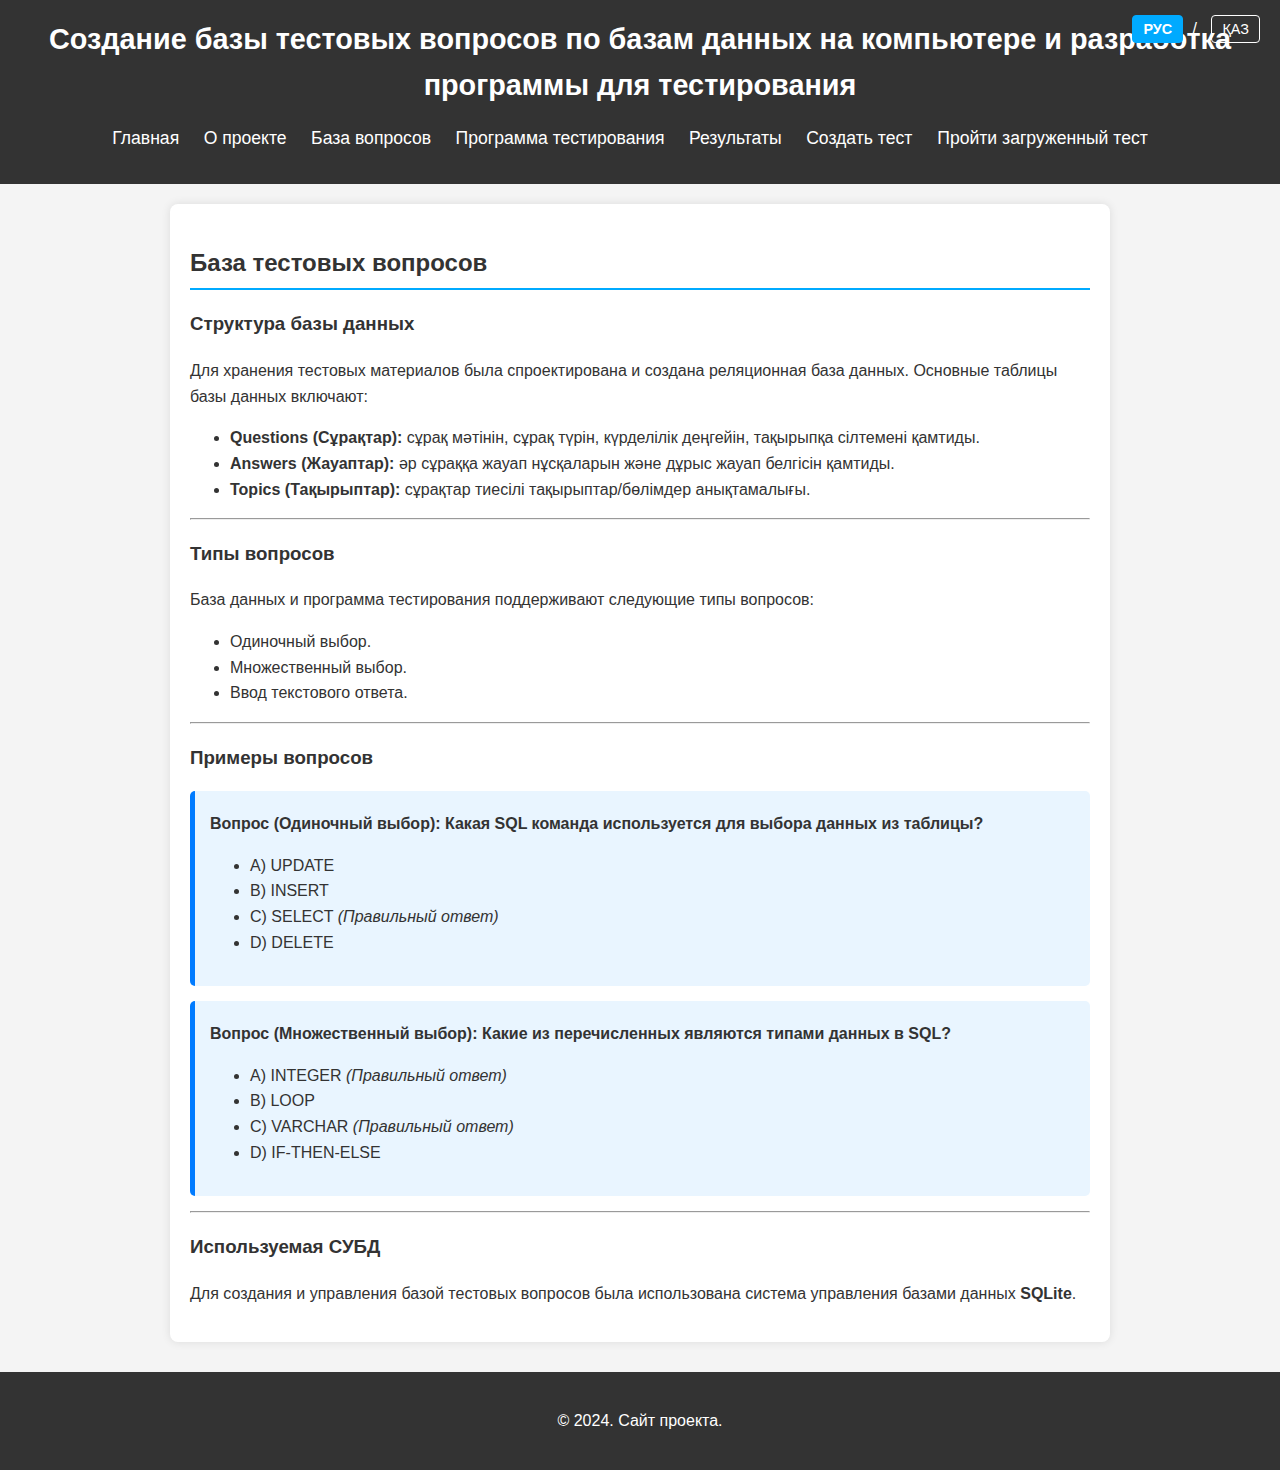
<file: questions_db.HTML>
<!DOCTYPE html>
<html lang="ru">
<head>
    <meta charset="UTF-8">
    <meta name="viewport" content="width=device-width, initial-scale=1.0">
    <title data-translate-key="site_title_header">Создание базы тестовых вопросов...</title>
    <link rel="stylesheet" href="style.css">
</head>
<body>
    <header>
        <h1 data-translate-key="site_title_header">Создание базы тестовых вопросов по базам данных на компьютере и разработка программы для тестирования</h1>
        <div id="lang-buttons"></div>
        <nav>
            <ul>
                <li><a href="index.html" data-translate-key="nav_main">Главная</a></li>
                <li><a href="about.html" data-translate-key="nav_about">О проекте</a></li>
                <li><a href="questions_db.html" data-translate-key="nav_questions_db">База вопросов</a></li>
                <li><a href="program.html" data-translate-key="nav_program">Программа тестирования</a></li>
                <li><a href="results.html" data-translate-key="nav_results">Результаты</a></li>
                <li><a href="create_test.html" data-translate-key="nav_create_test">Создать тест </a></li>
                <li><a href="take_custom_test.html" data-translate-key="nav_take_custom_test">Пройти загруженный тест</a></li>
            </ul>
        </nav>
    </header>
    <main>
        <h2 data-translate-key="qdb_main_title">База тестовых вопросов</h2>
        <section id="db-structure">
            <h3 data-translate-key="qdb_structure_title">Структура базы данных</h3>
            <p data-translate-key="qdb_structure_p1">[RU] Для хранения тестовых материалов была спроектирована...</p>
            <ul>
                <li data-translate-key="qdb_table_questions">[RU] <strong>Questions (Вопросы):</strong> содержит текст вопроса...</li>
                <li data-translate-key="qdb_table_answers">[RU] <strong>Answers (Ответы):</strong> содержит варианты ответов...</li>
                <li data-translate-key="qdb_table_topics">[RU] <strong>Topics (Темы):</strong> справочник тем...</li>
            </ul>
            <p>
                <!-- <strong data-translate-key="qdb_er_diagram_strong">Схема базы данных (ER-диаграмма):</strong><br>
                <img src="images/er_diagram.png" alt="ER-диаграмма базы данных" data-translate-key="qdb_er_diagram_alt" style="max-width: 600px; border: 1px solid #ccc; margin-top: 10px;"> -->
            </p>
        </section>
        <hr>
        <section id="question-types">
            <h3 data-translate-key="qdb_types_title">Типы вопросов</h3>
            <p data-translate-key="qdb_types_p1">[RU] База данных и программа тестирования поддерживают...</p>
            <ul>
                <li data-translate-key="qdb_type_single">[RU] Одиночный выбор.</li>
                <li data-translate-key="qdb_type_multiple">[RU] Множественный выбор.</li>
                <li data-translate-key="qdb_type_text_input">[RU] Ввод текстового ответа.</li>
            </ul>
        </section>
        <hr>
        <section id="question-examples">
            <h3 data-translate-key="qdb_examples_title">Примеры вопросов</h3>
            <div class="question-example">
                <p><strong data-translate-key="qdb_example1_q">[RU] Вопрос (Одиночный выбор): Какая SQL команда используется для выбора данных из таблицы?</strong></p>
                <ul>
                    <li data-translate-key="qdb_example1_a1">A) UPDATE</li>
                    <li data-translate-key="qdb_example1_a2">B) INSERT</li>
                    <li data-translate-key="qdb_example1_a3">C) SELECT <em>(Правильный ответ)</em></li>
                    <li data-translate-key="qdb_example1_a4">D) DELETE</li>
                </ul>
            </div>
            <div class="question-example">
                 <p><strong data-translate-key="qdb_example2_q">[RU] Вопрос (Множественный выбор): Какие из перечисленных являются типами данных в SQL?</strong></p>
                <ul>
                    <li data-translate-key="qdb_example2_a1">A) INTEGER <em>(Правильный ответ)</em></li>
                    <li data-translate-key="qdb_example2_a2">B) LOOP</li>
                    <li data-translate-key="qdb_example2_a3">C) VARCHAR <em>(Правильный ответ)</em></li>
                    <li data-translate-key="qdb_example2_a4">D) IF-THEN-ELSE</li>
                </ul>
            </div>
        </section>
        <hr>
        <section id="db-technology">
            <h3 data-translate-key="qdb_db_tech_title">Используемая СУБД</h3>
            <p data-translate-key="qdb_db_tech_p1">[RU] Для создания и управления базой тестовых вопросов была использована СУБД <strong>SQLite</strong>.</p>
        </section>
    </main>
    <footer>
        <p data-translate-key="footer_copyright">© 2024. Сайт проекта.</p>
    </footer>
    <script src="translator.js"></script>
</body>
</html>
</file>
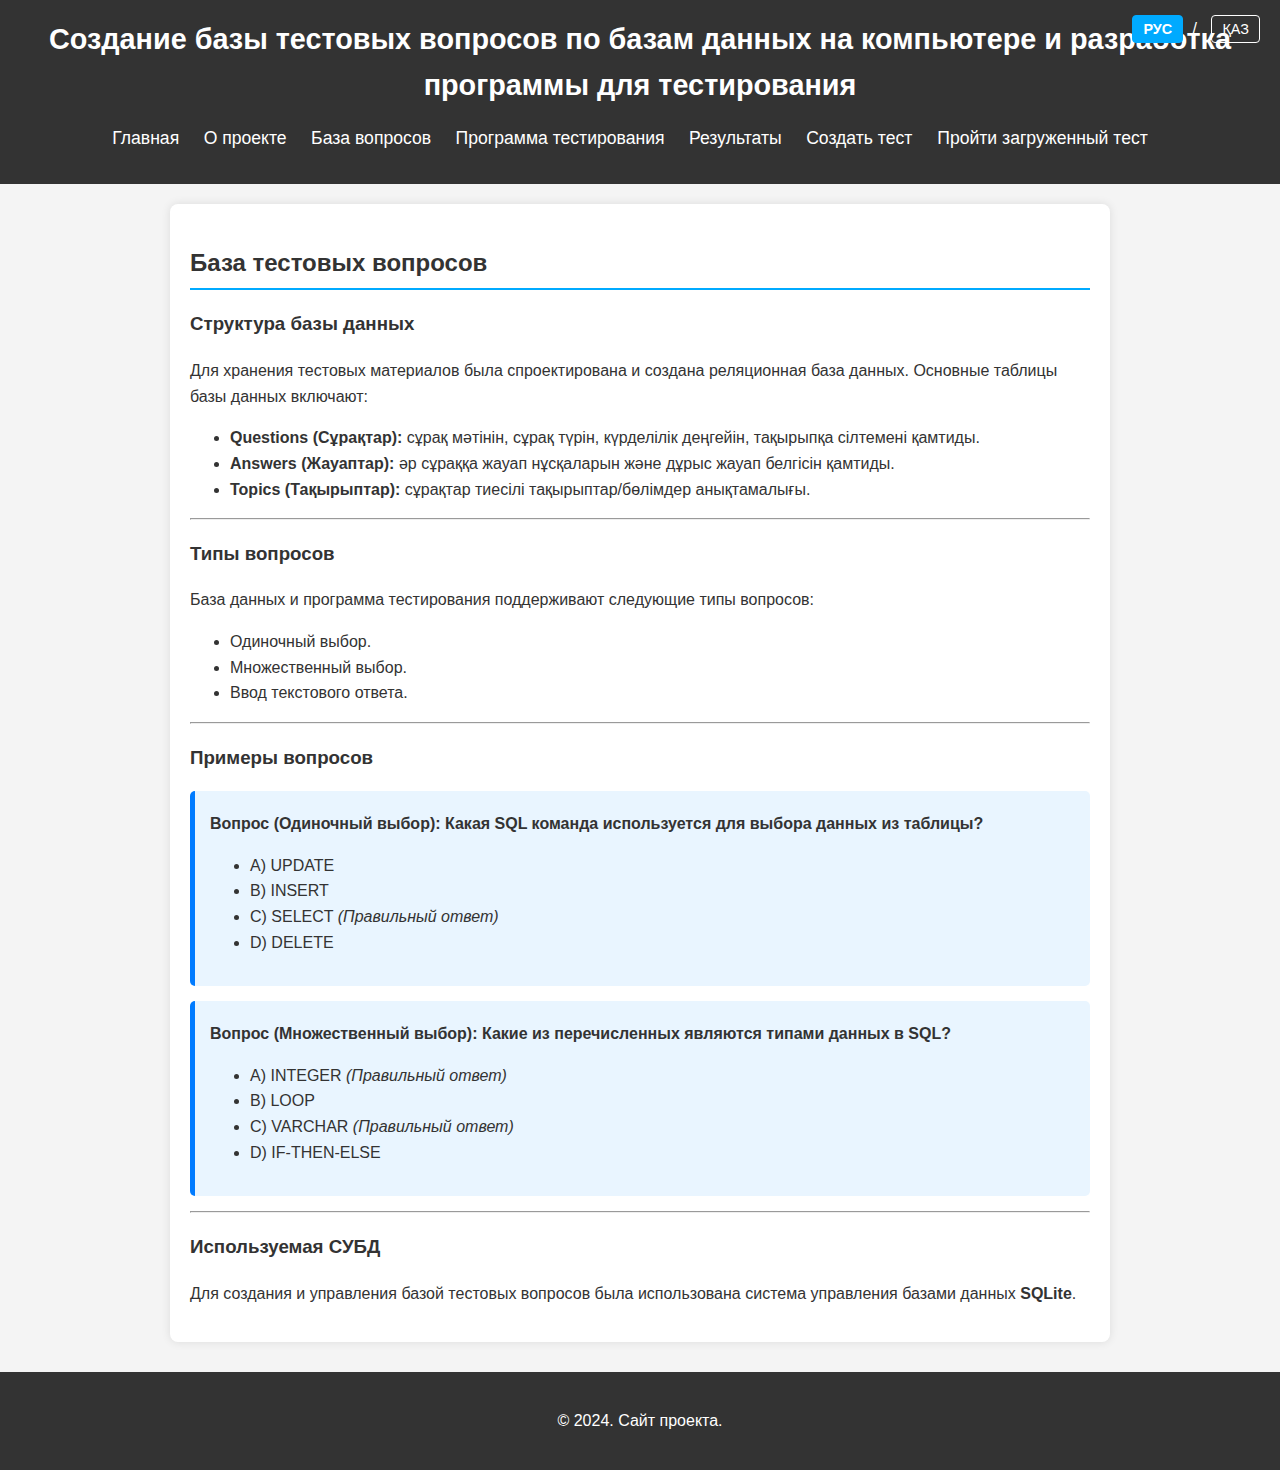
<file: questions_db.html>
<!DOCTYPE html>
<html lang="ru">
<head>
    <meta charset="UTF-8">
    <meta name="viewport" content="width=device-width, initial-scale=1.0">
    <title data-translate-key="site_title_header">Создание базы тестовых вопросов...</title>
    <link rel="stylesheet" href="style.css">
</head>
<body>
    <header>
        <h1 data-translate-key="site_title_header">Создание базы тестовых вопросов по базам данных на компьютере и разработка программы для тестирования</h1>
        <div id="lang-buttons"></div>
        <nav>
            <ul>
                <li><a href="index.html" data-translate-key="nav_main">Главная</a></li>
                <li><a href="about.html" data-translate-key="nav_about">О проекте</a></li>
                <li><a href="questions_db.html" data-translate-key="nav_questions_db">База вопросов</a></li>
                <li><a href="program.html" data-translate-key="nav_program">Программа тестирования</a></li>
                <li><a href="results.html" data-translate-key="nav_results">Результаты</a></li>
                <li><a href="create_test.html" data-translate-key="nav_create_test">Создать тест </a></li>
                <li><a href="take_custom_test.html" data-translate-key="nav_take_custom_test">Пройти загруженный тест</a></li>
            </ul>
        </nav>
    </header>
    <main>
        <h2 data-translate-key="qdb_main_title">База тестовых вопросов</h2>
        <section id="db-structure">
            <h3 data-translate-key="qdb_structure_title">Структура базы данных</h3>
            <p data-translate-key="qdb_structure_p1">[RU] Для хранения тестовых материалов была спроектирована...</p>
            <ul>
                <li data-translate-key="qdb_table_questions">[RU] <strong>Questions (Вопросы):</strong> содержит текст вопроса...</li>
                <li data-translate-key="qdb_table_answers">[RU] <strong>Answers (Ответы):</strong> содержит варианты ответов...</li>
                <li data-translate-key="qdb_table_topics">[RU] <strong>Topics (Темы):</strong> справочник тем...</li>
            </ul>
            <p>
                <!-- <strong data-translate-key="qdb_er_diagram_strong">Схема базы данных (ER-диаграмма):</strong><br>
                <img src="images/er_diagram.png" alt="ER-диаграмма базы данных" data-translate-key="qdb_er_diagram_alt" style="max-width: 600px; border: 1px solid #ccc; margin-top: 10px;"> -->
            </p>
        </section>
        <hr>
        <section id="question-types">
            <h3 data-translate-key="qdb_types_title">Типы вопросов</h3>
            <p data-translate-key="qdb_types_p1">[RU] База данных и программа тестирования поддерживают...</p>
            <ul>
                <li data-translate-key="qdb_type_single">[RU] Одиночный выбор.</li>
                <li data-translate-key="qdb_type_multiple">[RU] Множественный выбор.</li>
                <li data-translate-key="qdb_type_text_input">[RU] Ввод текстового ответа.</li>
            </ul>
        </section>
        <hr>
        <section id="question-examples">
            <h3 data-translate-key="qdb_examples_title">Примеры вопросов</h3>
            <div class="question-example">
                <p><strong data-translate-key="qdb_example1_q">[RU] Вопрос (Одиночный выбор): Какая SQL команда используется для выбора данных из таблицы?</strong></p>
                <ul>
                    <li data-translate-key="qdb_example1_a1">A) UPDATE</li>
                    <li data-translate-key="qdb_example1_a2">B) INSERT</li>
                    <li data-translate-key="qdb_example1_a3">C) SELECT <em>(Правильный ответ)</em></li>
                    <li data-translate-key="qdb_example1_a4">D) DELETE</li>
                </ul>
            </div>
            <div class="question-example">
                 <p><strong data-translate-key="qdb_example2_q">[RU] Вопрос (Множественный выбор): Какие из перечисленных являются типами данных в SQL?</strong></p>
                <ul>
                    <li data-translate-key="qdb_example2_a1">A) INTEGER <em>(Правильный ответ)</em></li>
                    <li data-translate-key="qdb_example2_a2">B) LOOP</li>
                    <li data-translate-key="qdb_example2_a3">C) VARCHAR <em>(Правильный ответ)</em></li>
                    <li data-translate-key="qdb_example2_a4">D) IF-THEN-ELSE</li>
                </ul>
            </div>
        </section>
        <hr>
        <section id="db-technology">
            <h3 data-translate-key="qdb_db_tech_title">Используемая СУБД</h3>
            <p data-translate-key="qdb_db_tech_p1">[RU] Для создания и управления базой тестовых вопросов была использована СУБД <strong>SQLite</strong>.</p>
        </section>
    </main>
    <footer>
        <p data-translate-key="footer_copyright">© 2024. Сайт проекта.</p>
    </footer>
    <script src="translator.js"></script>
</body>
</html>
</file>
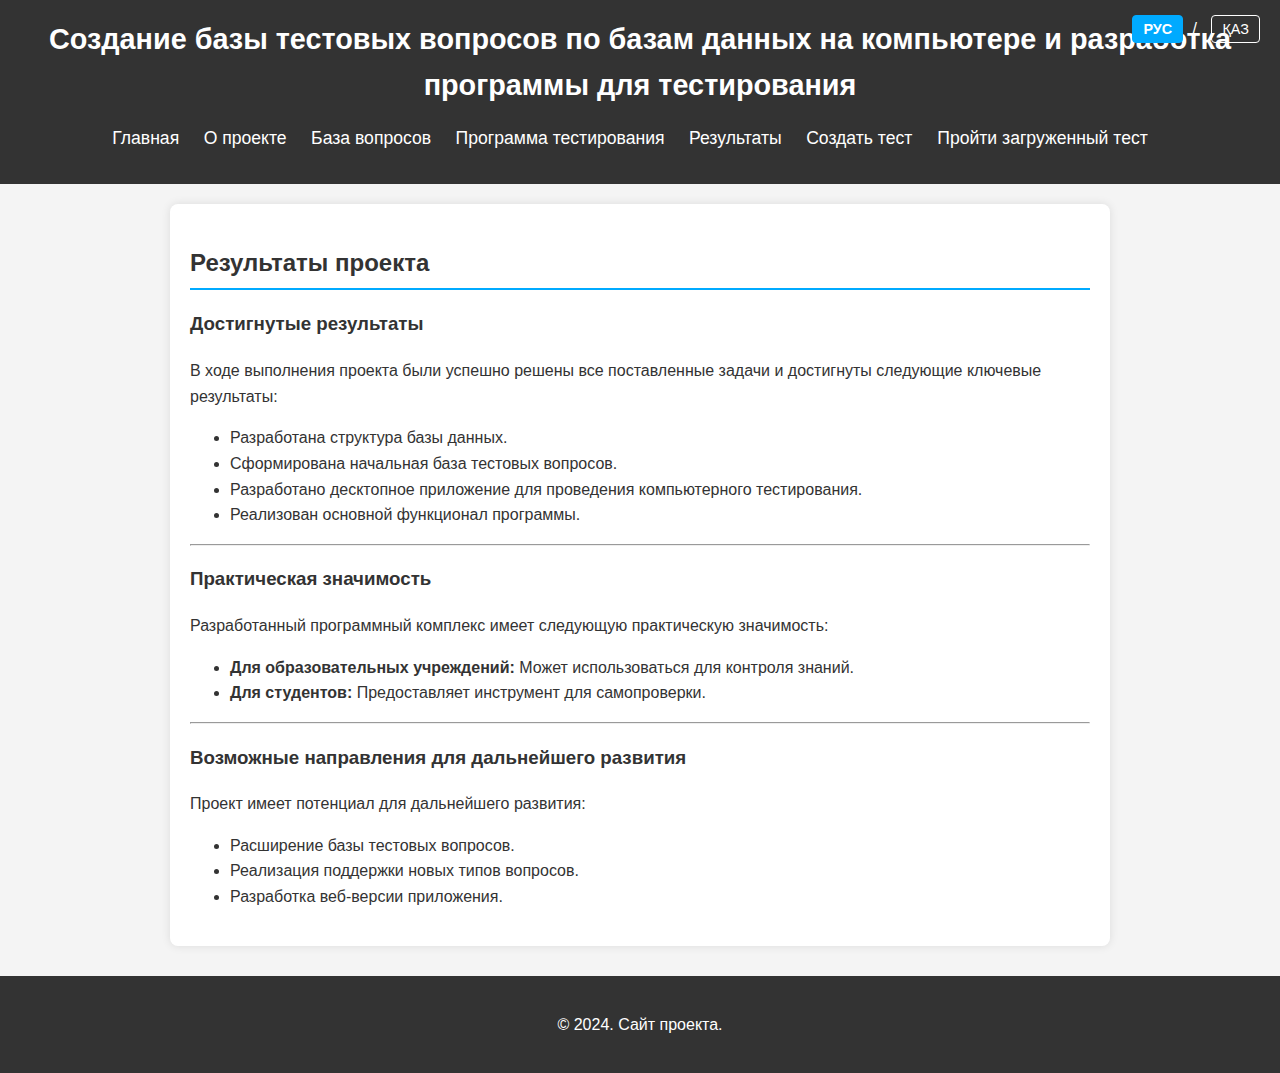
<file: results.HTML>
<!DOCTYPE html>
<html lang="ru">
<head>
    <meta charset="UTF-8">
    <meta name="viewport" content="width=device-width, initial-scale=1.0">
    <title data-translate-key="site_title_header">Создание базы тестовых вопросов...</title>
    <link rel="stylesheet" href="style.css">
</head>
<body>
    <header>
        <h1 data-translate-key="site_title_header">Создание базы тестовых вопросов по базам данных на компьютере и разработка программы для тестирования</h1>
        <div id="lang-buttons"></div>
        <nav>
            <ul>
                <li><a href="index.html" data-translate-key="nav_main">Главная</a></li>
                <li><a href="about.html" data-translate-key="nav_about">О проекте</a></li>
                <li><a href="questions_db.html" data-translate-key="nav_questions_db">База вопросов</a></li>
                <li><a href="program.html" data-translate-key="nav_program">Программа тестирования</a></li>
                <li><a href="results.html" data-translate-key="nav_results">Результаты</a></li>
                <li><a href="create_test.html" data-translate-key="nav_create_test">Создать тест </a></li>
                <li><a href="take_custom_test.html" data-translate-key="nav_take_custom_test">Пройти загруженный тест</a></li>
            </ul>
        </nav>
    </header>
    <main>
        <h2 data-translate-key="results_main_title">Результаты проекта</h2>
        <section id="achieved-results">
            <h3 data-translate-key="results_achieved_title">Достигнутые результаты</h3>
            <p data-translate-key="results_achieved_p1">[RU] В ходе выполнения проекта были успешно решены...</p>
            <ul>
                <li data-translate-key="results_achieved_li1">[RU] Разработана структура базы данных.</li>
                <li data-translate-key="results_achieved_li2">[RU] Сформирована начальная база тестовых вопросов.</li>
                <li data-translate-key="results_achieved_li3">[RU] Разработано десктопное приложение...</li>
                <li data-translate-key="results_achieved_li4">[RU] Реализован основной функционал программы.</li>
            </ul>
        </section>
        <hr>
        <section id="practical-significance">
            <h3 data-translate-key="results_practical_title">Практическая значимость</h3>
            <p data-translate-key="results_practical_p1">[RU] Разработанный программный комплекс имеет...</p>
            <ul>
                <li><strong data-translate-key="results_practical_li1_strong">Для образовательных учреждений:</strong> <span data-translate-key="results_practical_li1_text">[RU] Может использоваться для контроля знаний.</span></li>
                <li><strong data-translate-key="results_practical_li2_strong">Для студентов:</strong> <span data-translate-key="results_practical_li2_text">[RU] Предоставляет инструмент для самопроверки.</span></li>
            </ul>
        </section>
        <hr>
        <section id="future-development">
            <h3 data-translate-key="results_future_title">Возможные направления для дальнейшего развития</h3>
            <p data-translate-key="results_future_p1">[RU] Проект имеет потенциал для дальнейшего развития:</p>
            <ul>
                <li data-translate-key="results_future_li1">[RU] Расширение базы тестовых вопросов.</li>
                <li data-translate-key="results_future_li2">[RU] Реализация поддержки новых типов вопросов.</li>
                <li data-translate-key="results_future_li3">[RU] Разработка веб-версии приложения.</li>
            </ul>
        </section>
    </main>
    <footer>
        <p data-translate-key="footer_copyright">© 2024. Сайт проекта.</p>
    </footer>
    <script src="translator.js"></script>
</body>
</html>
</file>
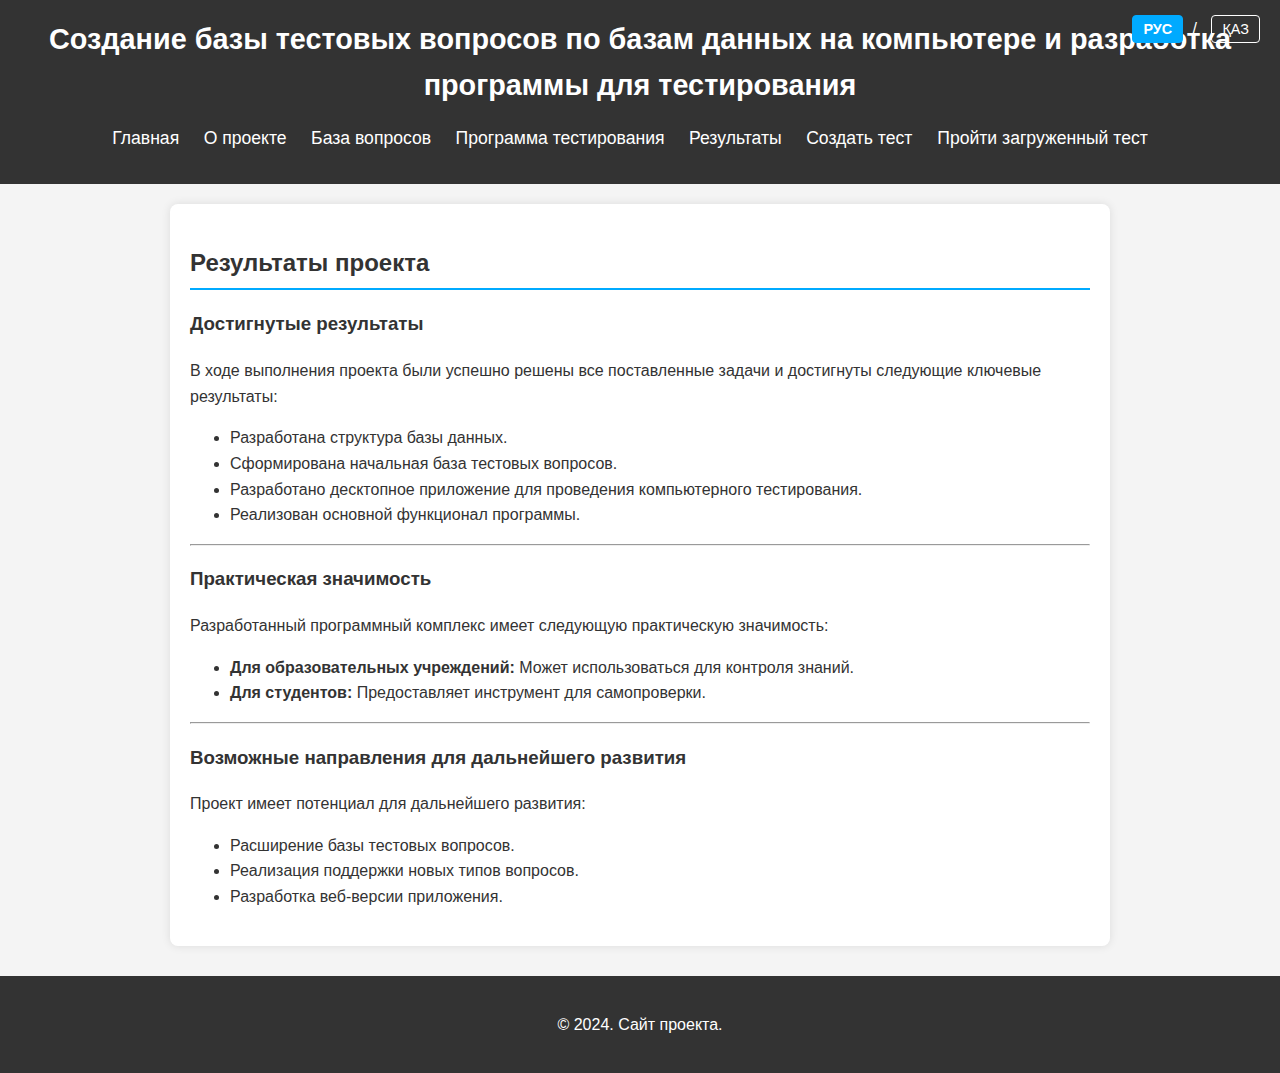
<file: results.html>
<!DOCTYPE html>
<html lang="ru">
<head>
    <meta charset="UTF-8">
    <meta name="viewport" content="width=device-width, initial-scale=1.0">
    <title data-translate-key="site_title_header">Создание базы тестовых вопросов...</title>
    <link rel="stylesheet" href="style.css">
</head>
<body>
    <header>
        <h1 data-translate-key="site_title_header">Создание базы тестовых вопросов по базам данных на компьютере и разработка программы для тестирования</h1>
        <div id="lang-buttons"></div>
        <nav>
            <ul>
                <li><a href="index.html" data-translate-key="nav_main">Главная</a></li>
                <li><a href="about.html" data-translate-key="nav_about">О проекте</a></li>
                <li><a href="questions_db.html" data-translate-key="nav_questions_db">База вопросов</a></li>
                <li><a href="program.html" data-translate-key="nav_program">Программа тестирования</a></li>
                <li><a href="results.html" data-translate-key="nav_results">Результаты</a></li>
                <li><a href="create_test.html" data-translate-key="nav_create_test">Создать тест </a></li>
                <li><a href="take_custom_test.html" data-translate-key="nav_take_custom_test">Пройти загруженный тест</a></li>
            </ul>
        </nav>
    </header>
    <main>
        <h2 data-translate-key="results_main_title">Результаты проекта</h2>
        <section id="achieved-results">
            <h3 data-translate-key="results_achieved_title">Достигнутые результаты</h3>
            <p data-translate-key="results_achieved_p1">[RU] В ходе выполнения проекта были успешно решены...</p>
            <ul>
                <li data-translate-key="results_achieved_li1">[RU] Разработана структура базы данных.</li>
                <li data-translate-key="results_achieved_li2">[RU] Сформирована начальная база тестовых вопросов.</li>
                <li data-translate-key="results_achieved_li3">[RU] Разработано десктопное приложение...</li>
                <li data-translate-key="results_achieved_li4">[RU] Реализован основной функционал программы.</li>
            </ul>
        </section>
        <hr>
        <section id="practical-significance">
            <h3 data-translate-key="results_practical_title">Практическая значимость</h3>
            <p data-translate-key="results_practical_p1">[RU] Разработанный программный комплекс имеет...</p>
            <ul>
                <li><strong data-translate-key="results_practical_li1_strong">Для образовательных учреждений:</strong> <span data-translate-key="results_practical_li1_text">[RU] Может использоваться для контроля знаний.</span></li>
                <li><strong data-translate-key="results_practical_li2_strong">Для студентов:</strong> <span data-translate-key="results_practical_li2_text">[RU] Предоставляет инструмент для самопроверки.</span></li>
            </ul>
        </section>
        <hr>
        <section id="future-development">
            <h3 data-translate-key="results_future_title">Возможные направления для дальнейшего развития</h3>
            <p data-translate-key="results_future_p1">[RU] Проект имеет потенциал для дальнейшего развития:</p>
            <ul>
                <li data-translate-key="results_future_li1">[RU] Расширение базы тестовых вопросов.</li>
                <li data-translate-key="results_future_li2">[RU] Реализация поддержки новых типов вопросов.</li>
                <li data-translate-key="results_future_li3">[RU] Разработка веб-версии приложения.</li>
            </ul>
        </section>
    </main>
    <footer>
        <p data-translate-key="footer_copyright">© 2024. Сайт проекта.</p>
    </footer>
    <script src="translator.js"></script>
</body>
</html>
</file>
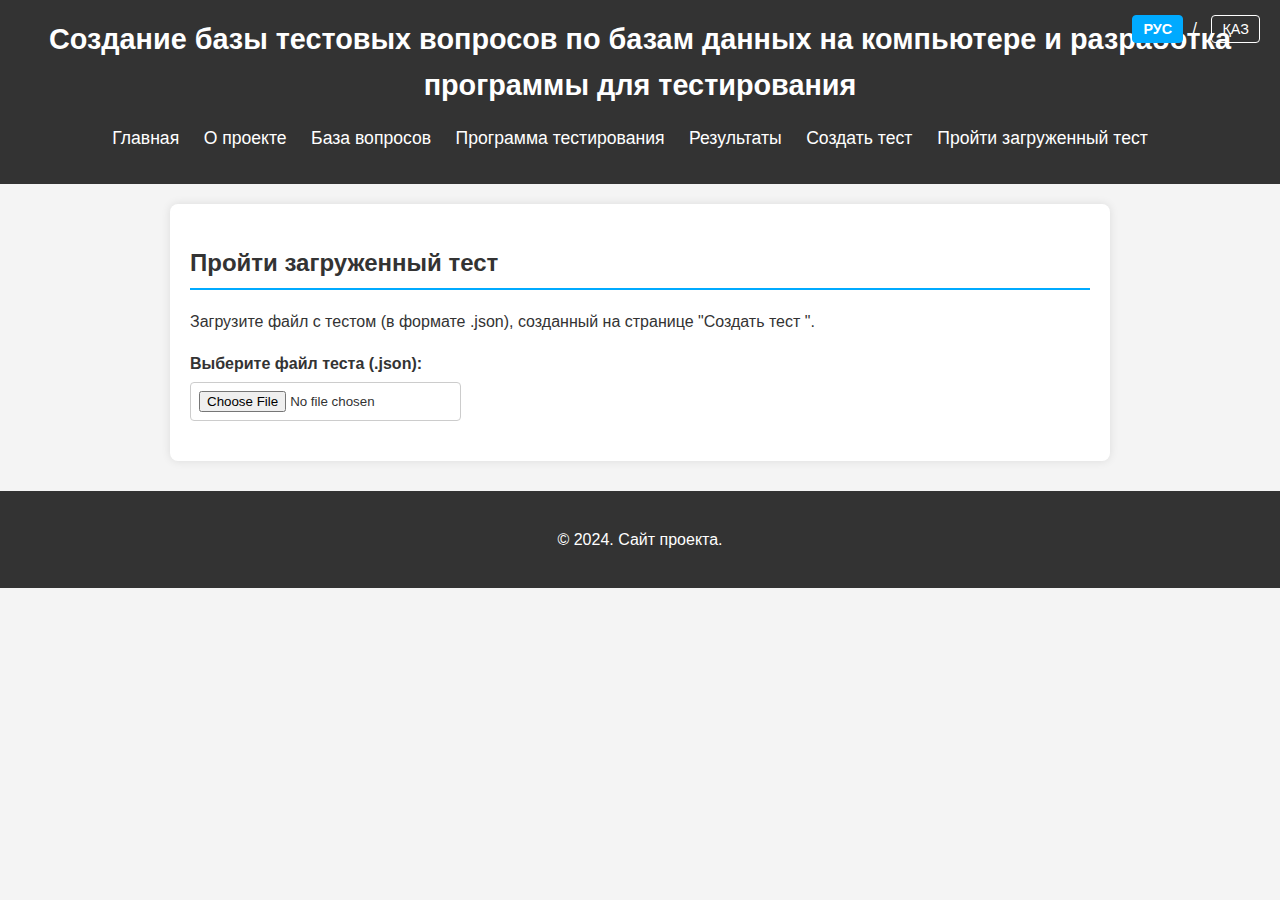
<file: take_custom_test.HTML>
<!DOCTYPE html>
<html lang="ru">
<head>
    <meta charset="UTF-8">
    <meta name="viewport" content="width=device-width, initial-scale=1.0">
    <title data-translate-key="site_title_header">Создание базы тестовых вопросов...</title>
    <link rel="stylesheet" href="style.css">
</head>
<body>
    <header>
        <h1 data-translate-key="site_title_header">Создание базы тестовых вопросов по базам данных на компьютере и разработка программы для тестирования</h1>
        <div id="lang-buttons"></div>
        <nav>
            <ul>
                <li><a href="index.html" data-translate-key="nav_main">Главная</a></li>
                <li><a href="about.html" data-translate-key="nav_about">О проекте</a></li>
                <li><a href="questions_db.html" data-translate-key="nav_questions_db">База вопросов</a></li>
                <li><a href="program.html" data-translate-key="nav_program">Программа тестирования</a></li>
                <li><a href="results.html" data-translate-key="nav_results">Результаты</a></li>
                <li><a href="create_test.html" data-translate-key="nav_create_test">Создать тест </a></li>
                <li><a href="take_custom_test.html" data-translate-key="nav_take_custom_test">Пройти загруженный тест</a></li>
            </ul>
        </nav>
    </header>
    <main>
        <h2 data-translate-key="take_main_title">Пройти загруженный тест</h2>
        <p data-translate-key="take_intro_p1">Загрузите файл с тестом (в формате .json), созданный на странице "Создать тест ".</p>
        <div style="margin-bottom: 20px;">
            <label for="uploadTestFile" style="display:block; margin-bottom: 5px; font-weight: bold;" data-translate-key="take_label_upload_file_strong">Выберите файл теста (.json):</label>
            <input type="file" id="uploadTestFile" accept=".json" style="padding: 8px; border: 1px solid #ccc; border-radius: 4px;">
        </div>
        <p id="fileFeedback" style="font-weight: bold; padding: 10px; border-radius: 4px; display:none;"></p>
        <div id="loadedQuizArea" style="display:none; margin-top: 20px; padding: 20px; background-color: #f8f9fa; border: 1px solid #dee2e6; border-radius: 5px;">
            <h3 id="loadedQuizTitle" style="color: #0056b3;"></h3>
            <div id="loadedQuizContainer" style="margin-top:15px;"></div>
            <button id="submitLoadedQuizBtn" style="margin-top: 20px; padding: 10px 15px; background-color: #007bff; color: white; border: none; border-radius: 5px; cursor: pointer; display:none;">
                Проверить ответы <!-- Этот текст НЕ будет переведен -->
            </button>
            <div id="loadedQuizResults" style="margin-top: 20px; font-weight: bold; padding:10px; border-radius:4px; display:none;"></div>
        </div>
    </main>
    <footer>
        <p data-translate-key="footer_copyright">© 2024. Сайт проекта.</p>
    </footer>
    <script src="translator.js"></script>
    <script src="take_custom_test_logic.js"></script>
</body>
</html>
</file>
<file: style.css>
body {
    font-family: Arial, sans-serif;
    line-height: 1.6;
    margin: 0;
    padding: 0;
    background-color: #f4f4f4;
    color: #333;
}

header {
    background-color: #333;
    color: #fff;
    padding: 1rem 0;
    text-align: center;
}

header h1 {
    margin: 0;
    font-size: 1.8rem;
}

nav ul {
    padding: 0;
    list-style: none;
    text-align: center;
}

nav ul li {
    display: inline;
    margin-right: 20px;
}

nav a {
    color: #fff;
    text-decoration: none;
    font-size: 1.1rem;
}

nav a:hover {
    color: #00aaff; /* Цвет при наведении */
}

main {
    padding: 20px;
    max-width: 900px; /* Чтобы контент не был слишком широким */
    margin: 20px auto; /* Центрирование */
    background-color: #fff;
    border-radius: 8px; /* Скругленные углы */
    box-shadow: 0 0 10px rgba(0,0,0,0.1); /* Тень */
}

main h2 {
    color: #333;
    border-bottom: 2px solid #00aaff;
    padding-bottom: 5px;
}

img {
    max-width: 100%; /* Чтобы картинки не вылезали за пределы блока */
    height: auto;
    display: block; /* Убирает лишние отступы под картинкой */
    margin: 15px 0;
    border: 1px solid #ddd;
    border-radius: 4px;
}

footer {
    text-align: center;
    padding: 20px;
    background-color: #333;
    color: #fff;
    margin-top: 30px;
}

/* Стили для примеров вопросов (если нужно) */
.question-example {
    background-color: #e9f5ff;
    border-left: 5px solid #007bff;
    padding: 15px;
    margin-bottom: 15px;
    border-radius: 5px;
}

.question-example p {
    margin: 5px 0;
}
/* Дополнительные стили для демо-теста на program.html */
#demo-test {
    background-color: #f0f8ff; /* Светло-голубой фон для секции демо-теста */
    padding: 20px;
    border-radius: 8px;
    margin-top: 30px;
}

#demo-test h3 {
    margin-top: 0;
    color: #0056b3; /* Темно-синий для заголовка демо-теста */
}

.question-block { /* Стили для блока одного вопроса в демо-тесте */
    margin-bottom: 20px !important; /* !important чтобы перебить возможные другие стили */
    padding: 15px !important;
    border: 1px solid #bce8f1 !important; /* Голубоватая рамка */
    border-radius: 5px !important;
    background-color: #e7f5ff !important; /* Очень светлый голубой фон для вопроса */
}

.question-block .question-text {
    font-weight: bold;
    margin-bottom: 10px;
    color: #31708f; /* Синеватый цвет текста вопроса */
}

.question-block .answers label {
    display: block;
    margin-bottom: 8px;
    cursor: pointer;
    color: #333;
}

#submit-quiz-btn {
    background-color: #007bff; /* Синий цвет кнопки */
    color: white;
    padding: 10px 20px;
    border: none;
    border-radius: 5px;
    cursor: pointer;
    font-size: 1em;
    transition: background-color 0.3s ease;
}

#submit-quiz-btn:hover {
    background-color: #0056b3; /* Более темный синий при наведении */
}

#quiz-results {
    margin-top: 20px;
    padding: 10px;
    border: 1px dashed #007bff;
    background-color: #e7f5ff;
    font-weight: bold;
    color: #0056b3;
}
/* Стили для страницы create_test.html */
.test-creation-form {
    background-color: #ffffff;
    padding: 20px;
    border-radius: 8px;
    box-shadow: 0 2px 10px rgba(0,0,0,0.05);
}

.question-input-block {
    border: 1px solid #e0e0e0;
    padding: 15px;
    margin-bottom: 20px;
    background-color: #fdfdfd;
    border-radius: 5px;
}

.question-input-block h4 {
    margin-top: 0;
    margin-bottom: 10px;
    color: #333;
    border-bottom: 1px solid #eee;
    padding-bottom: 5px;
}

.question-input-block label {
    display: block;
    margin-bottom: 3px;
    font-weight: 500;
    color: #555;
}

.question-input-block textarea,
.question-input-block input[type="text"] {
    width: calc(100% - 18px); /* Учитываем padding */
    padding: 8px;
    margin-bottom: 10px;
    border: 1px solid #ccc;
    border-radius: 4px;
    box-sizing: border-box;
}

.question-input-block .options-container p {
    margin-bottom: 8px;
    font-weight: 500;
}

.question-input-block .option-entry {
    display: flex;
    align-items: center;
    margin-bottom: 8px;
}

.question-input-block .option-entry input[type="radio"] {
    margin-right: 8px;
    flex-shrink: 0;
}

.question-input-block .option-entry input[type="text"] {
    flex-grow: 1;
    margin-bottom: 0; /* Убираем лишний отступ для инпутов в строке */
}

.question-input-block .removeQuestionBtn {
    margin-top: 10px;
    background-color: #e74c3c; /* Красный */
    color: white;
    border: none;
    padding: 8px 12px;
    border-radius: 4px;
    cursor: pointer;
    font-size: 0.9em;
}
.question-input-block .removeQuestionBtn:hover {
    background-color: #c0392b;
}

/* Стили для кнопок управления тестом */
#addQuestionBtn, #saveTestBtn, #previewTestBtn {
    padding: 10px 15px;
    color: white;
    border: none;
    border-radius: 4px;
    cursor: pointer;
    font-size: 1em;
    margin-right: 10px; /* Добавил для #addQuestionBtn тоже */
    transition: background-color 0.2s ease;
}
#addQuestionBtn { background-color: #28a745; } /* Зеленый */
#addQuestionBtn:hover { background-color: #218838; }
#saveTestBtn { background-color: #007bff; } /* Синий */
#saveTestBtn:hover { background-color: #0056b3; }
#previewTestBtn { background-color: #17a2b8; } /* Бирюзовый */
#previewTestBtn:hover { background-color: #117a8b; }


#feedbackMessage {
    margin-top: 15px;
    padding: 12px;
    border-radius: 4px;
    display: none; /* Скрыто по умолчанию */
    border: 1px solid transparent;
}
/* Стили для кнопок переключения языка */
#lang-buttons {
    position: absolute; /* или другое позиционирование, если нужно */
    top: 15px;
    right: 20px;
    /* Можно добавить в header'е <div id="lang-buttons-container"> и позиционировать его */
}

.lang-btn {
    background-color: transparent;
    color: #fff; /* Цвет текста кнопок, подбери под свою шапку */
    border: 1px solid #fff; /* Рамка кнопок */
    padding: 5px 10px;
    margin-left: 5px;
    cursor: pointer;
    font-size: 0.9em;
    border-radius: 4px;
    transition: background-color 0.3s, color 0.3s;
}

.lang-btn:hover {
    background-color: #fff;
    color: #333; /* Цвет текста при наведении, подбери под свою шапку */
}

.lang-btn.active {
    background-color: #00aaff; /* Цвет активной кнопки (например, цвет акцента из твоих стилей) */
    color: #fff;
    border-color: #00aaff;
    font-weight: bold;
}
</file>
